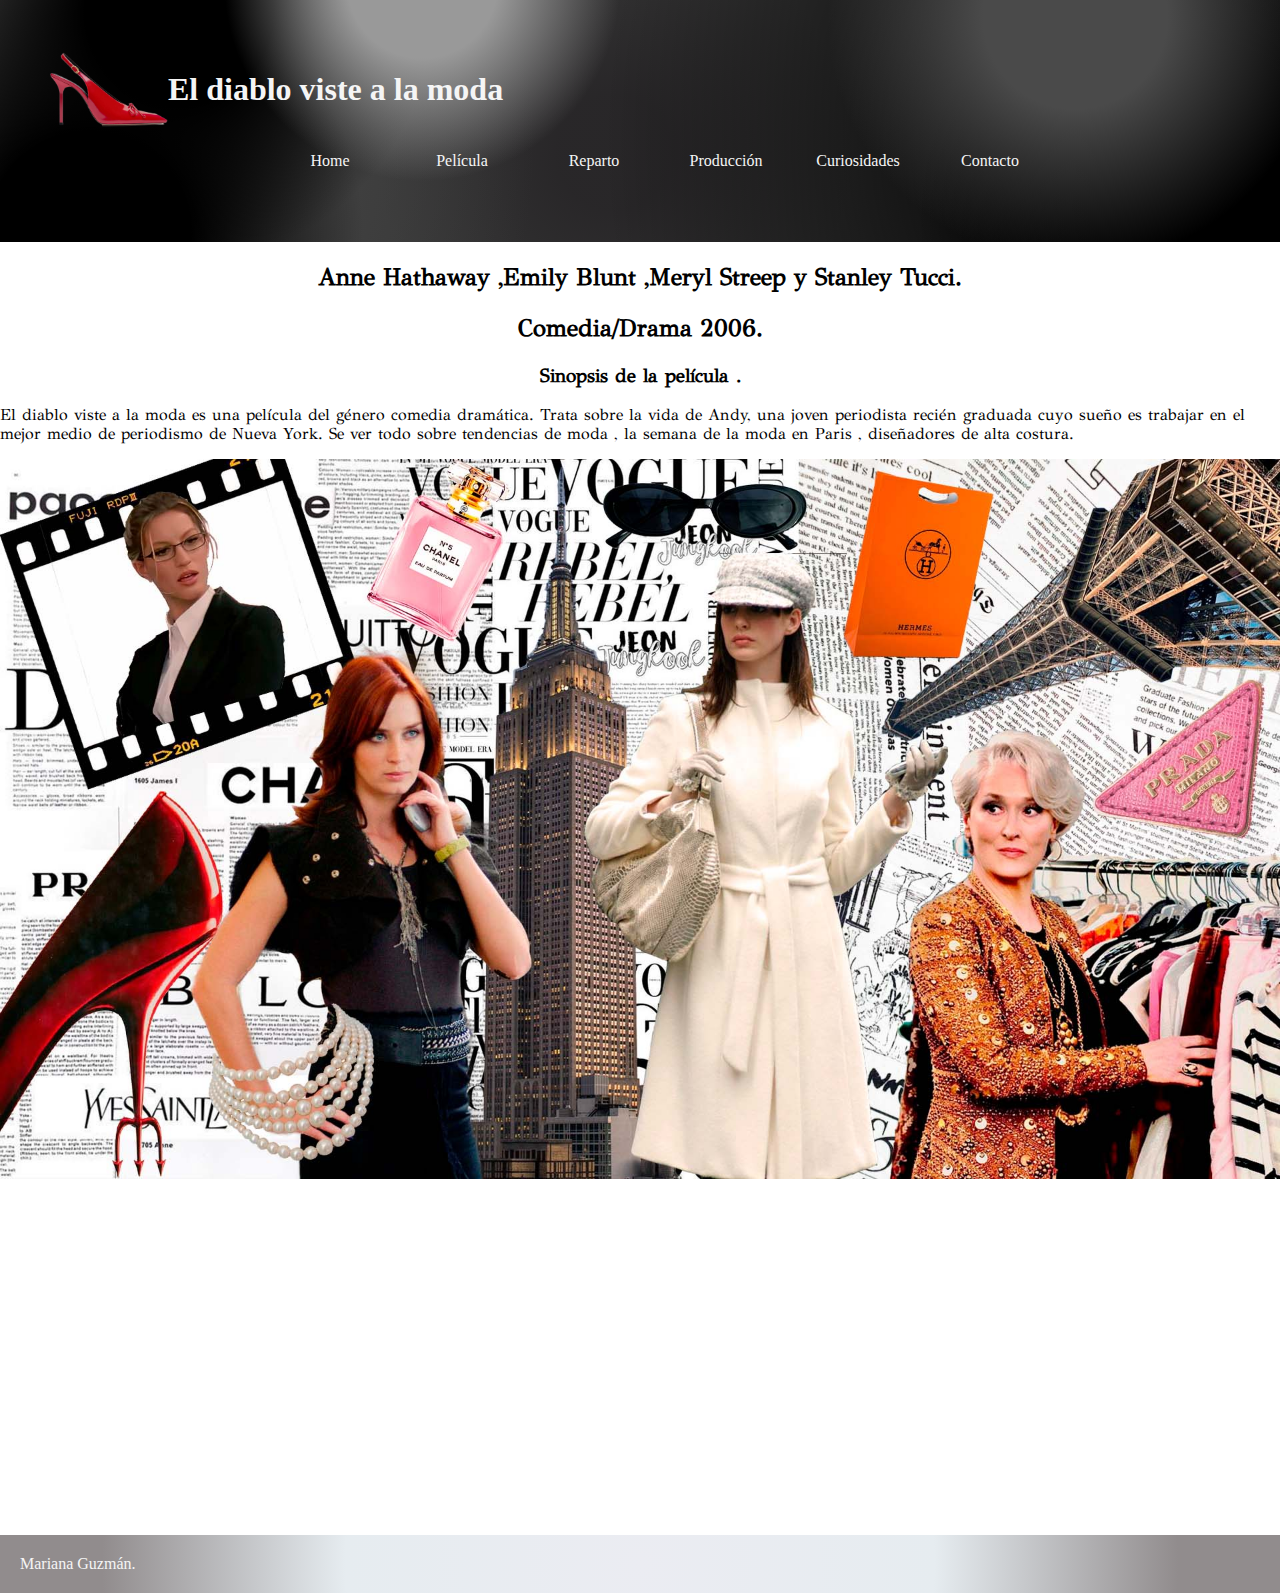
<file: marianaguzman/index.html>
<!DOCTYPE html>
<html lang="es">
<head>
    <meta charset="UTF-8">
    <meta name="viewport" content="width=device-width, initial-scale=1.0">
    <title>El diablo viste a la moda</title>
    <link rel="stylesheet" href="./css/estilo.css">
    <link rel="stylesheet" href="./css/fondo.css">
    <link rel="stylesheet" href="./css/grid.css">

   <link rel="shortcut icon" href="favicon.ico" type="image/x-icon">

    <link rel="preconnect" href="https://fonts.googleapis.com">
    <link rel="preconnect" href="https://fonts.gstatic.com" crossorigin>
    <link href="https://fonts.googleapis.com/css2?family=GFS+Didot&display=swap" rel="stylesheet">


    
</head>
<body>

<header>


<div id="diablo-home"> 
 <img id="zapato" src="./img/img-home/zapato-rojo.png" alt="zapato-rojo">
 <h1>El diablo viste a la moda</h1>
</div>  

<nav>
    <ul class="home" >
        <li> <a href="./index.html">Home</a> </li>
        <li> <a href="./pagina/pelicula.html">Película</a> </li>
        <li> <a href="./pagina/reparto.html">Reparto</a></li>
        <li><a href="./pagina/produccion.html">Producción</a></li>
        <li> <a href="./pagina/curiosidades.html">Curiosidades</a></li>
        <li> <a href="./pagina/contacto.html">Contacto</a></li>
    </ul>
</nav>
</header>






<main>


    
    <section>
       <h2> Anne Hathaway ,Emily Blunt ,Meryl Streep y Stanley Tucci. </h2>
       <h2>Comedia/Drama 2006.</h2>

       <h3>Sinopsis de la película .</h3>

       <p>
         El diablo viste a la moda es una película del género comedia dramática. Trata sobre la vida de Andy, una joven periodista recién graduada cuyo sueño es trabajar en el mejor medio de periodismo de Nueva York.
        Se ver todo sobre tendencias de moda , la semana de la moda en Paris , diseñadores de alta costura.
       </p>
       <img class="imagen-horizontal"  src="./img/img-home/paginaprincipal.jpg" alt="paginaprincipal">

</section>


<div>
<article class="columna-home">
<iframe   class="spotify"  data-testid="embed-iframe" style="border-radius:12px" src="https://open.spotify.com/embed/album/2JMIfKLVIBC2ecgFhxuT5s?utm_source=generator&theme=0" width="100%" height="352" frameBorder="0" allowfullscreen="" allow="autoplay; clipboard-write; encrypted-media; fullscreen; picture-in-picture" loading="lazy"></iframe>

<iframe class="dolce-gabbana"  width="560" height="315" src="https://www.youtube.com/embed/wZFblGM42Mw?si=g24VhdTNBVdff-mM" title="YouTube video player" frameborder="0" allow="accelerometer; autoplay; clipboard-write; encrypted-media; gyroscope; picture-in-picture; web-share" referrerpolicy="strict-origin-when-cross-origin" allowfullscreen></iframe>
</article>
</div>










</main>


<footer>
    <nav>
        Mariana Guzmán.
    </nav>
</footer>









</body>
</html>
</file>
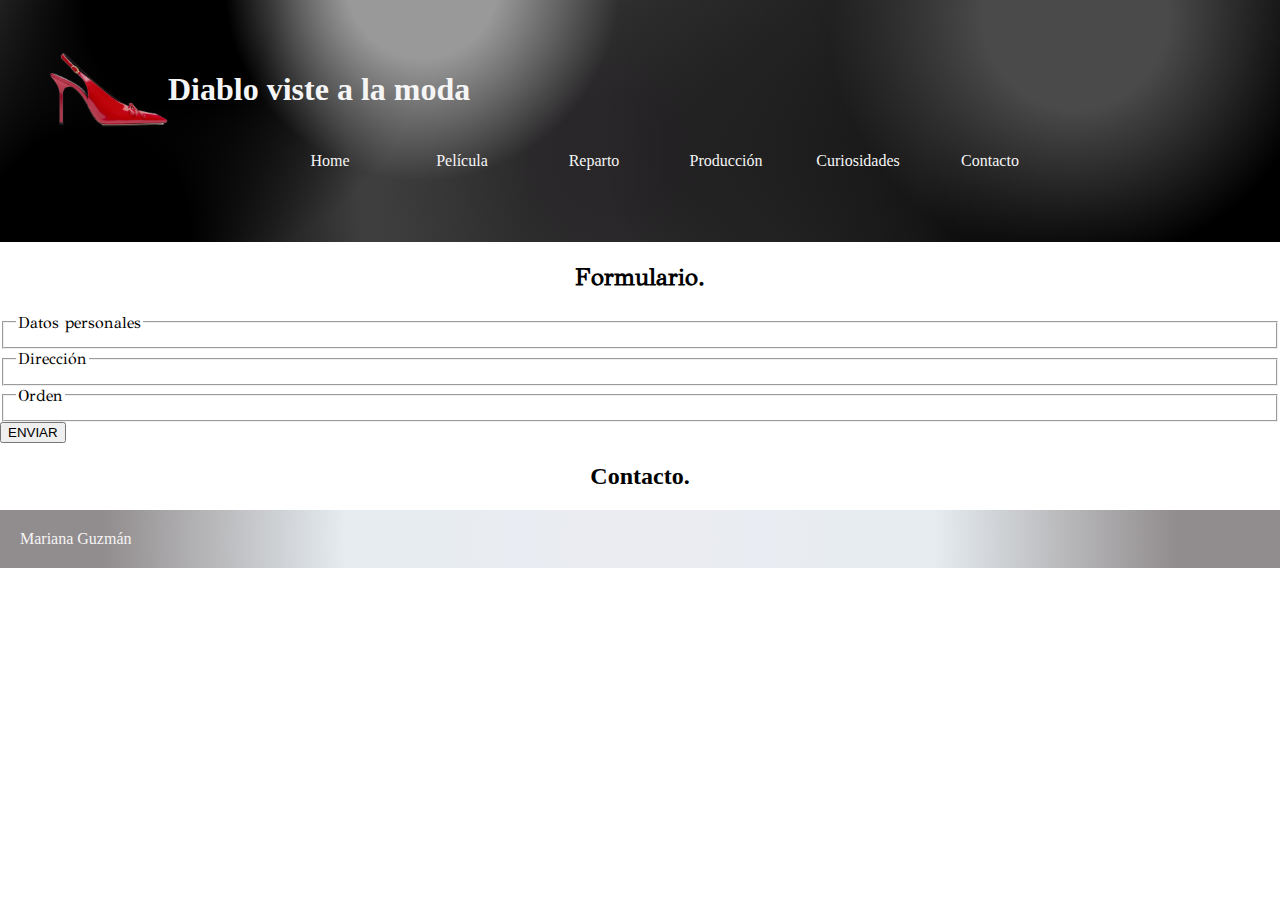
<file: marianaguzman/pagina/contacto.html>
<!DOCTYPE html>
<html lang="es">
<head>
    <meta charset="UTF-8">
    <meta name="viewport" content="width=device-width, initial-scale=1.0">
    <title>Contacto</title>
    <link rel="stylesheet" href="../css/fondo.css">
    <link rel="stylesheet" href="../css/estilo.css">

    <link rel="preconnect" href="https://fonts.googleapis.com">
    <link rel="preconnect" href="https://fonts.gstatic.com" crossorigin>
    <link href="https://fonts.googleapis.com/css2?family=GFS+Didot&display=swap" rel="stylesheet">
</head>
<body>
    
<header>
   
   <div id="diablo-home">
    <img id="zapato"    src="../img/img-home/zapato-rojo.png" alt="zapato-rojo">
    <h1> <a href="../index.html">Diablo viste a la moda</a></h1>
    </div>
    
     <nav>
        <ul class="home">
            <li><a href="../index.html">Home</a></li>
            <li><a href="../pagina/pelicula.html">Película</a></li>
            <li><a href="../pagina/reparto.html">Reparto</a></li>
            <li><a href="../pagina/produccion.html">Producción</a></li>
            <li><a href="../pagina/curiosidades.html">Curiosidades</a></li>
            <li><a href="../pagina/contacto.html">Contacto</a></li>
        </ul>
    </nav>
</header>




<main>

<h2> Formulario.</h2>

<form action="">
   <fieldset>
     <legend>Datos personales</legend>
    </fieldset>
    
    <fieldset>
        <legend>Dirección</legend>
    </fieldset>

    <fieldset>
        <legend>Orden </legend>
    </fieldset>


<input type="submit" value="ENVIAR">

</main>

</form>
<h2> Contacto.</h2>







<footer>
    <nav>
        Mariana Guzmán
    </nav>
</footer>



</body>
</html>
</file>
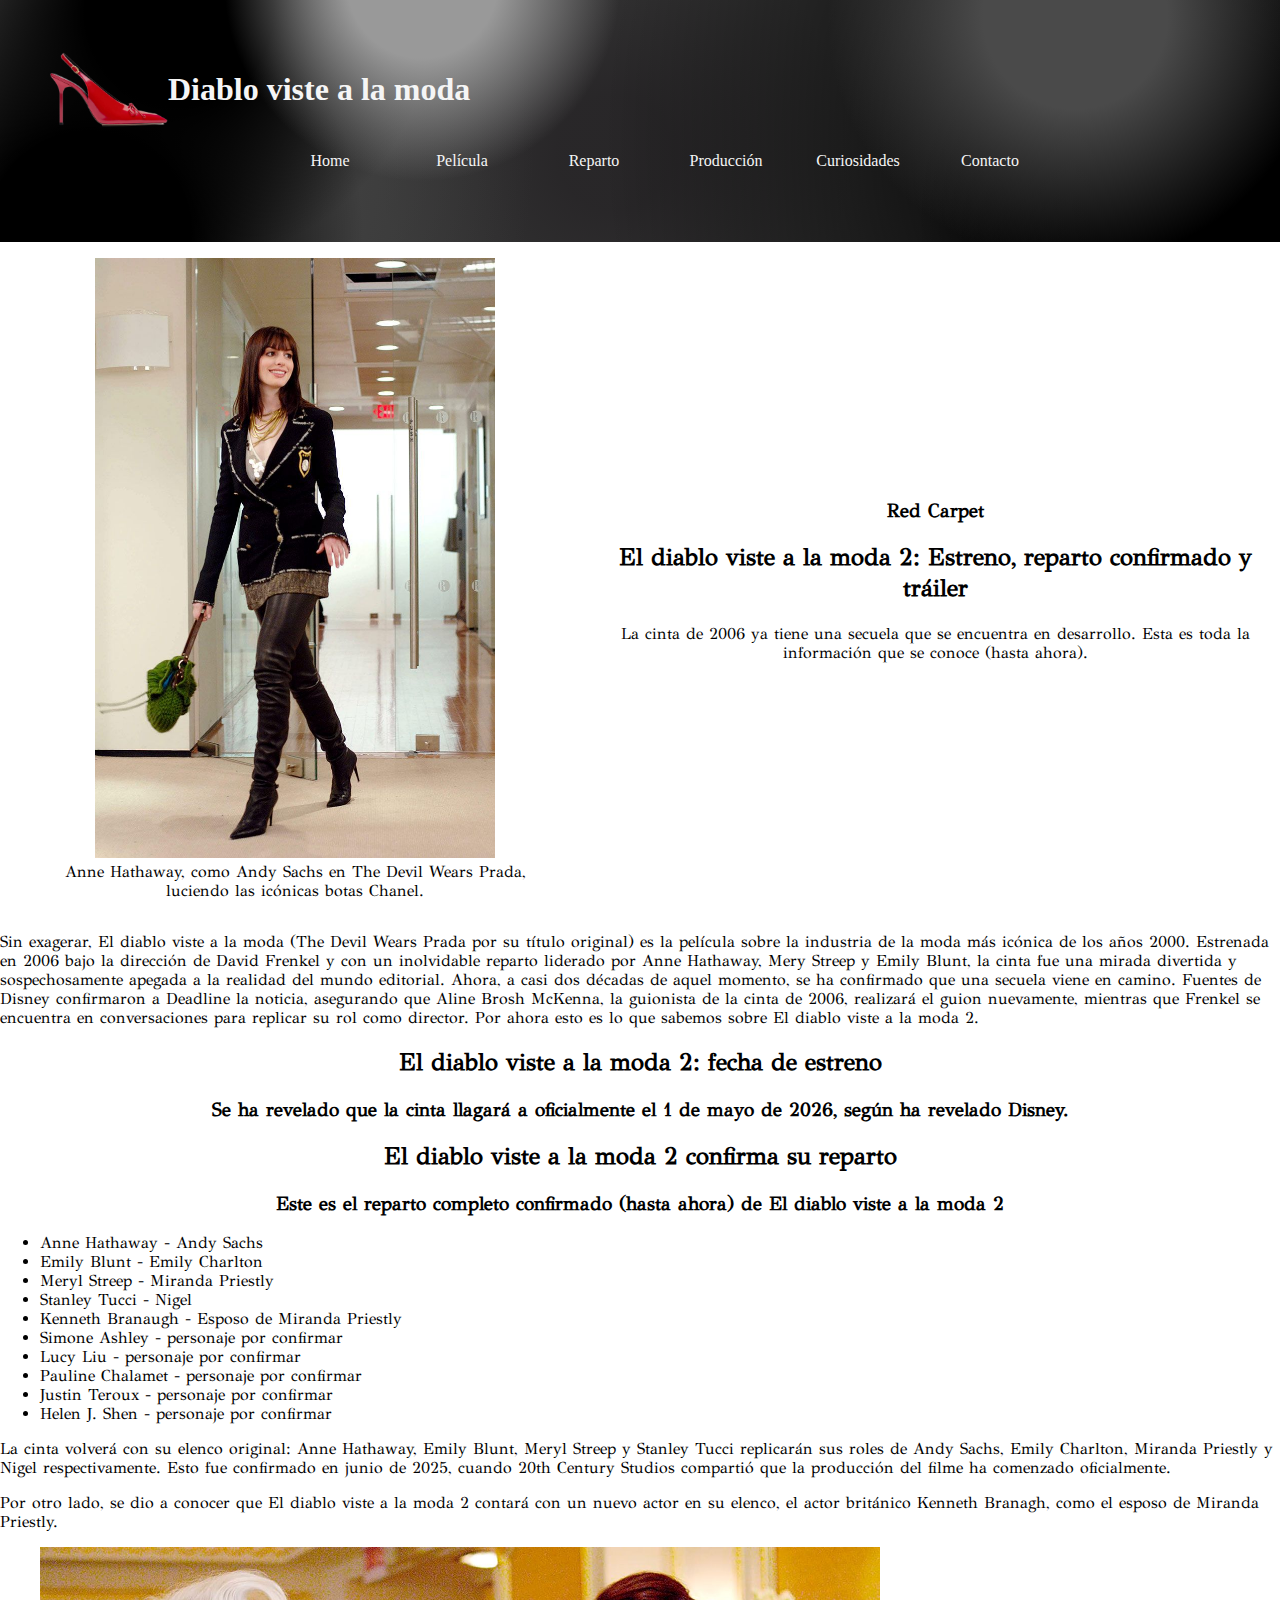
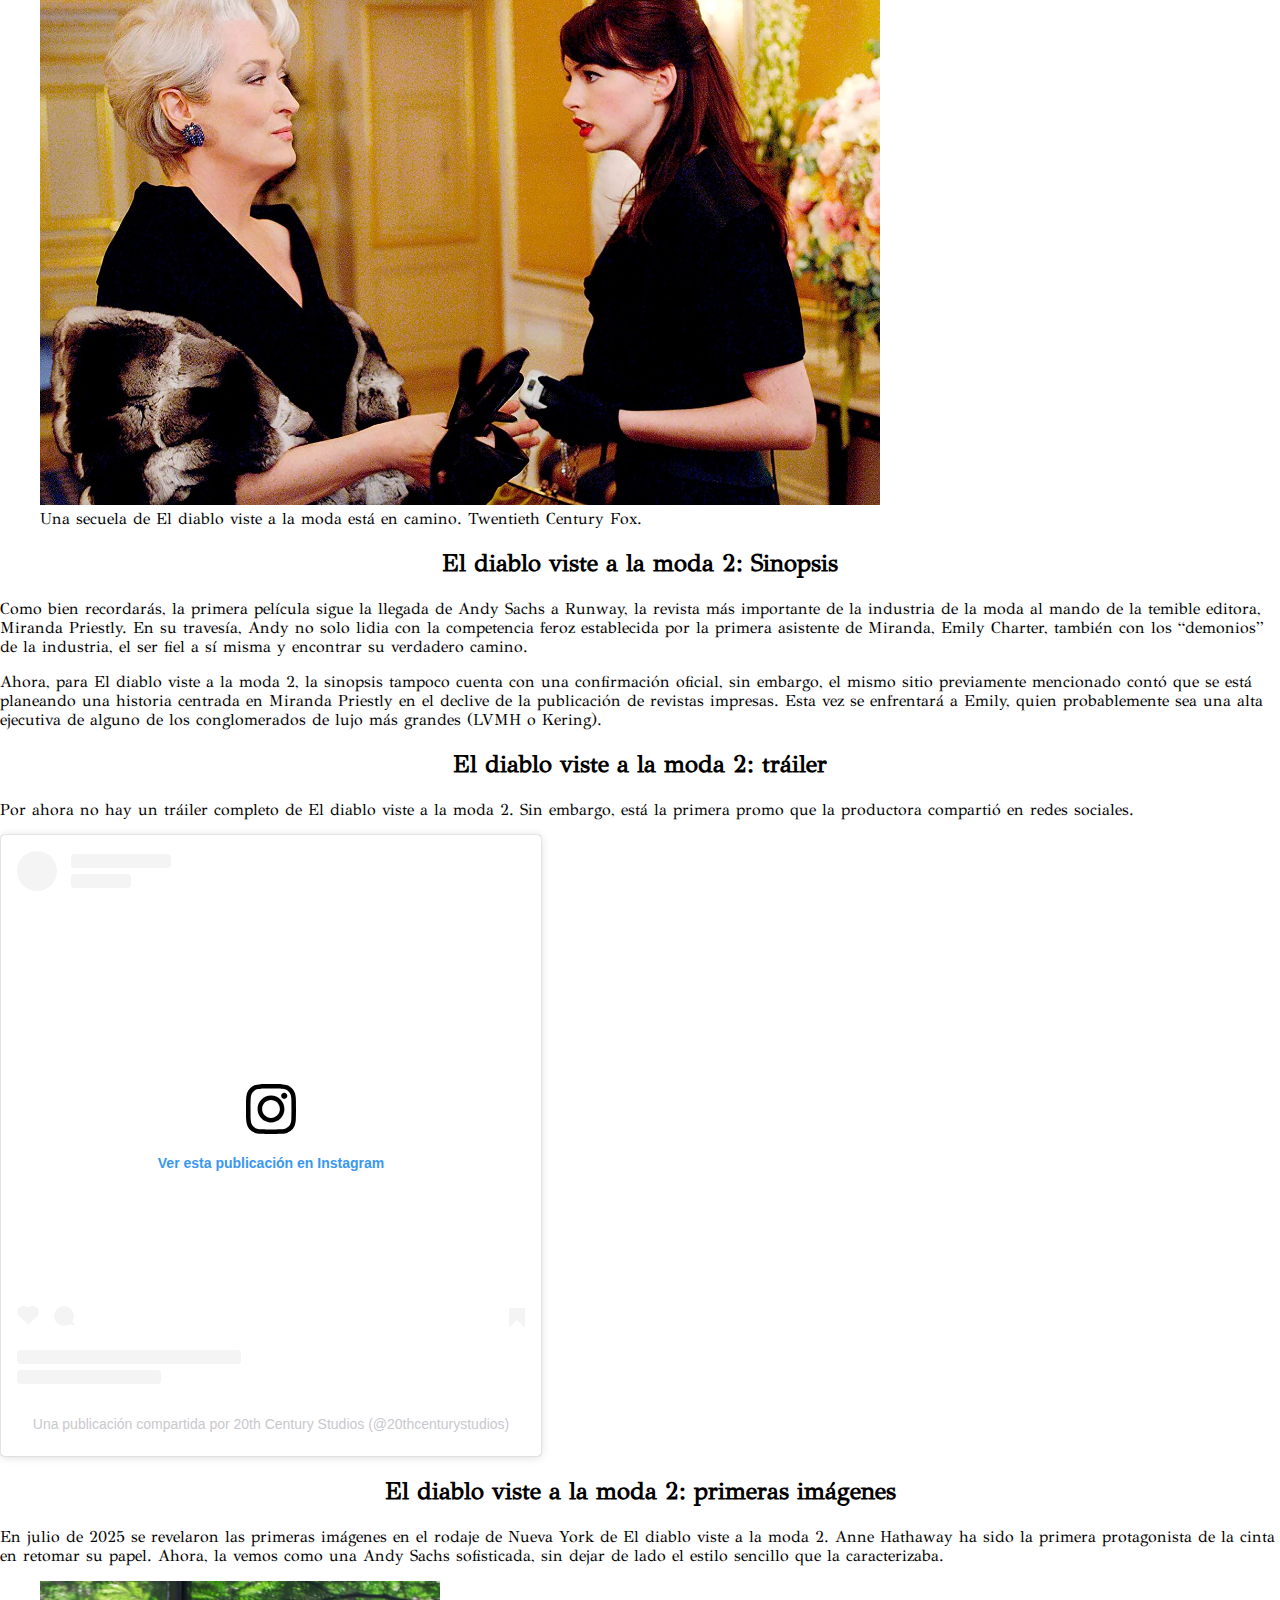
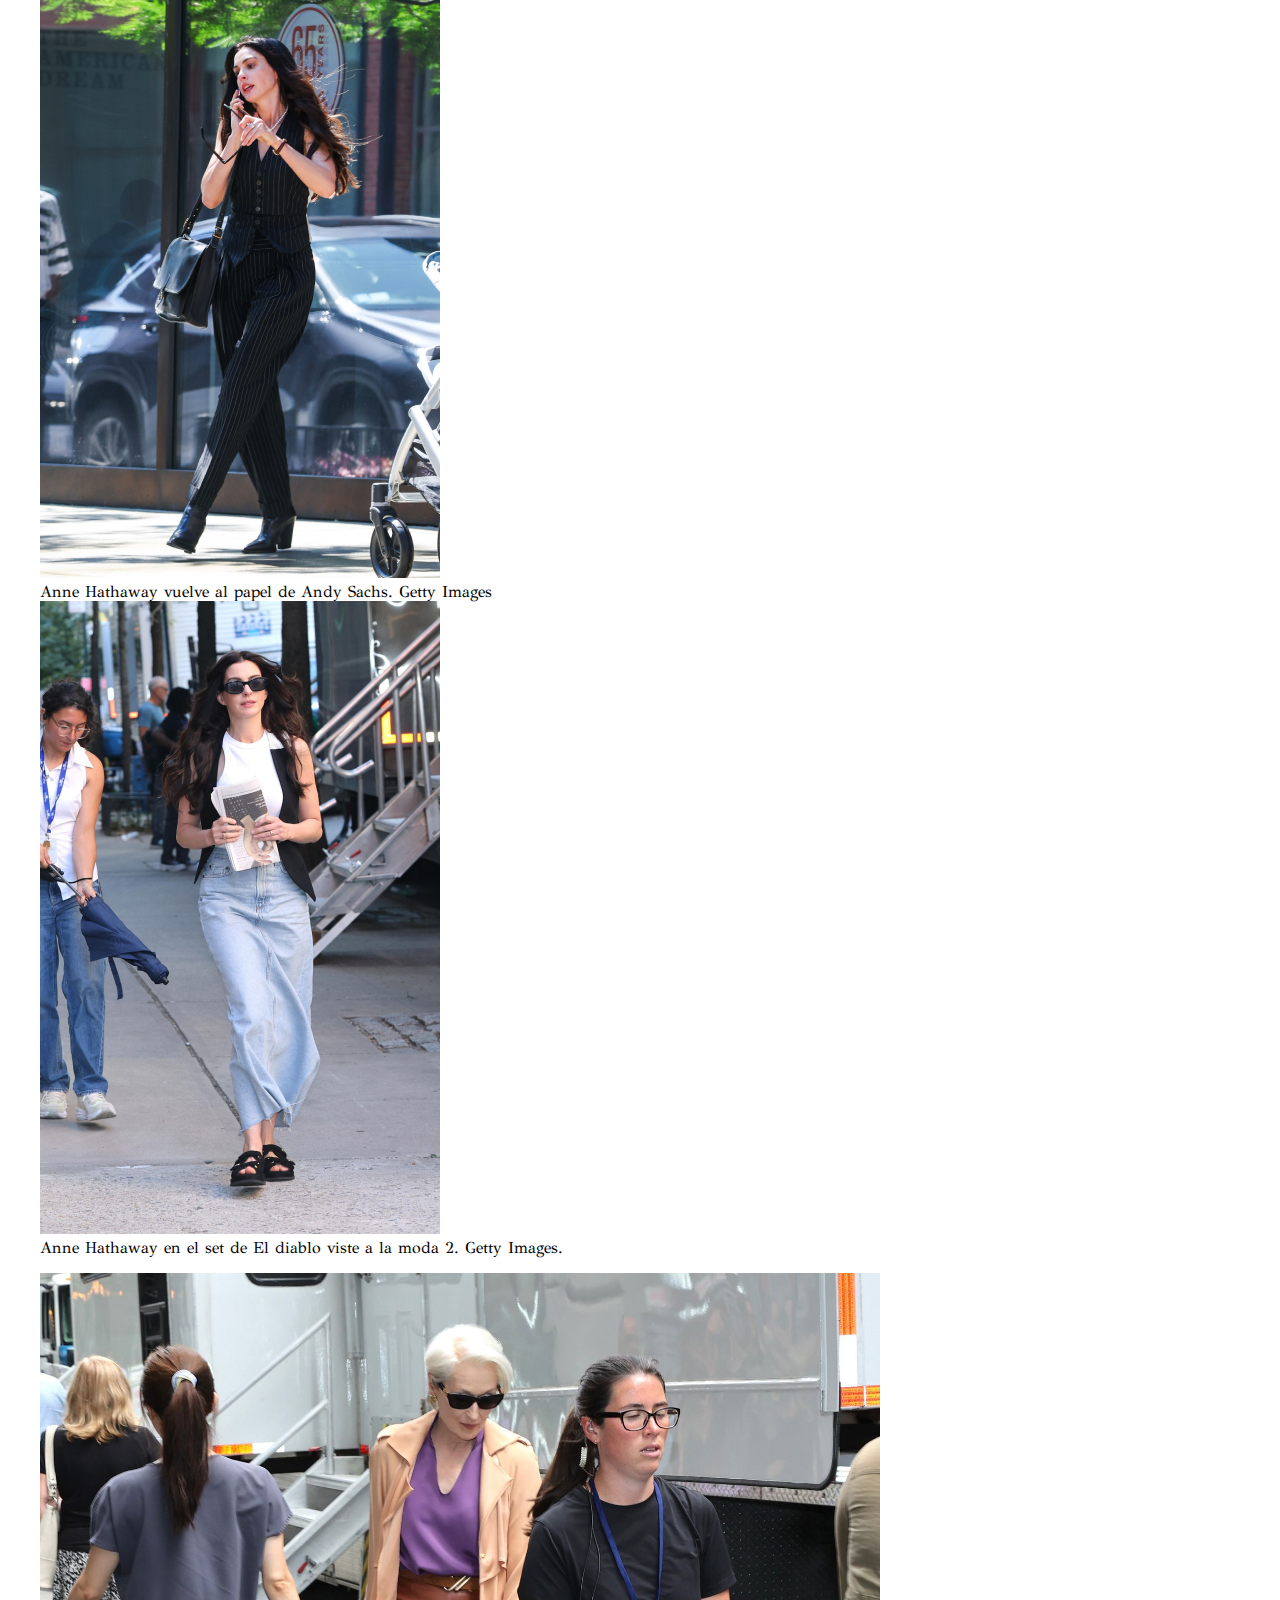
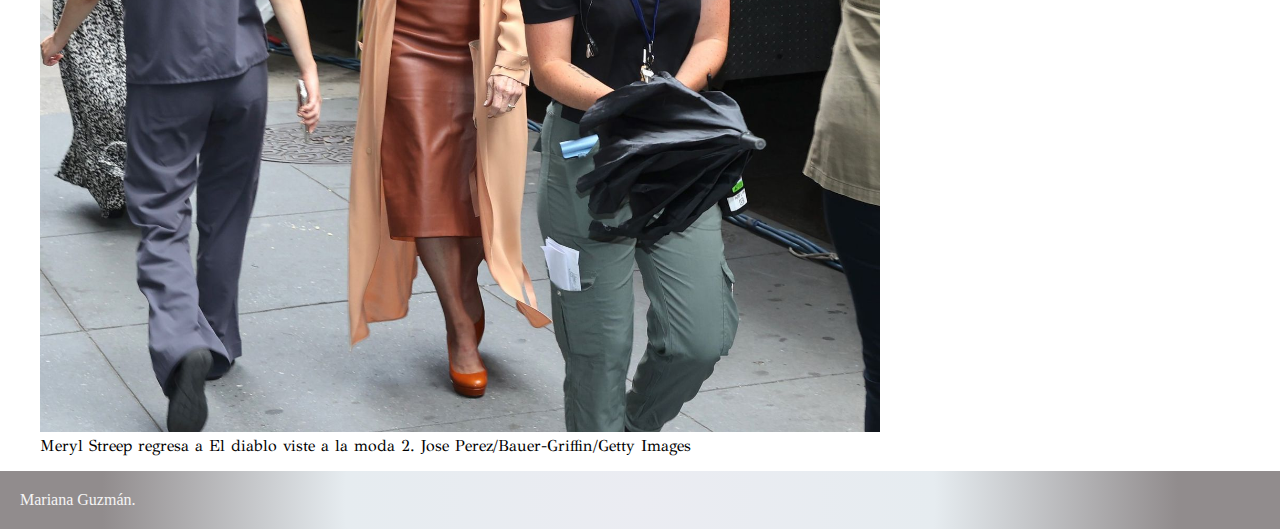
<file: marianaguzman/pagina/curiosidades.html>
<!DOCTYPE html>
<html lang="es">
<head>
    <meta charset="UTF-8">
    <meta name="viewport" content="width=device-width, initial-scale=1.0">
    <title>Curiosidades</title>
    <link rel="stylesheet" href="../css/estilo.css">
    <link rel="stylesheet" href="../css/fondo.css">

    <link rel="preconnect" href="https://fonts.googleapis.com">
    <link rel="preconnect" href="https://fonts.gstatic.com" crossorigin>
    <link href="https://fonts.googleapis.com/css2?family=GFS+Didot&display=swap" rel="stylesheet">
</head>
<body>

   <header>
   
    <div id="diablo-home">
        <img id="zapato"    src="../img/img-home/zapato-rojo.png" alt="zapato-rojo">
        <h1><a href="../index.html">Diablo viste a la moda</a></h1>
    </div>


    <nav>
        <ul class="home">
            <li><a href="../index.html">Home</a></li>
            <li><a href="../pagina/pelicula.html">Película</a></li>
            <li><a href="../pagina/reparto.html">Reparto</a></li>
            <li><a href="../pagina/produccion.html">Producción</a></li>
            <li><a href="../pagina/curiosidades.html">Curiosidades</a></li>
            <li><a href="../pagina/contacto.html">Contacto</a></li>
        </ul>
    </nav>
   </header>


<main>

  
     <section  class="primera-columna-curiosidades">
        <div>
        <figure>
        <img src="../img/img-curiosidades/andrea.jpg" alt="andrea">
        <figcaption>Anne Hathaway, como Andy Sachs en The Devil Wears Prada, luciendo las icónicas botas Chanel.</figcaption>
        </figure>
        </div>
        
        <div>
        <h3>Red Carpet</h3>
        <h2>El diablo viste a la moda 2: Estreno, reparto confirmado y tráiler</h2>
        <p>La cinta de 2006 ya tiene una secuela que se encuentra en desarrollo. Esta es toda la información que se conoce (hasta ahora).</p>
        </div>
   </section>

    <section>
         <p>
            Sin exagerar, El diablo viste a la moda (The Devil Wears Prada por su título original) es la película sobre la industria de la moda más icónica de los años 2000. Estrenada en 2006 bajo la dirección de David Frenkel y con un inolvidable reparto liderado por Anne Hathaway, Mery Streep y Emily Blunt, la cinta fue una mirada divertida y sospechosamente apegada a la realidad del mundo editorial. Ahora, a casi dos décadas de aquel momento, se ha confirmado que una secuela viene en camino.

            Fuentes de Disney confirmaron a Deadline la noticia, asegurando que Aline Brosh McKenna, la guionista de la cinta de 2006, realizará el guion nuevamente, mientras que Frenkel se encuentra en conversaciones para replicar su rol como director.

            Por ahora esto es lo que sabemos sobre El diablo viste a la moda 2.
         </p>
    </section>



     <div>
        <section>
        <h2>El diablo viste a la moda 2: fecha de estreno</h2>
        <h3>Se ha revelado que la cinta llagará a oficialmente el 1 de mayo de 2026, según ha revelado Disney.</h3>
        </section>
    </div>


    <div>
        <section>
            <h2>El diablo viste a la moda 2 confirma su reparto</h2>
            <h3>Este es el reparto completo confirmado (hasta ahora) de El diablo viste a la moda 2</h3>
             <ul>
                 <li>Anne Hathaway - Andy Sachs</li>
                 <li>Emily Blunt - Emily Charlton</li>
                 <li>Meryl Streep - Miranda Priestly</li>
                 <li>Stanley Tucci - Nigel</li>
                 <li>Kenneth Branaugh - Esposo de Miranda Priestly</li>
                 <li>Simone Ashley - personaje por confirmar</li>
                 <li>Lucy Liu - personaje por confirmar</li>
                 <li>Pauline Chalamet - personaje por confirmar</li>
                 <li>Justin Teroux - personaje por confirmar</li>
                <li>Helen J. Shen - personaje por confirmar</li>
            </ul>

            <p>
            La cinta volverá con su elenco original: Anne Hathaway, Emily Blunt, Meryl Streep y Stanley Tucci replicarán sus roles de Andy Sachs, Emily Charlton, Miranda Priestly y Nigel respectivamente. Esto fue confirmado en junio de 2025, cuando 20th Century Studios compartió que la producción del filme ha comenzado oficialmente.
            </p>
        </section>
    </div>



<div>
    <section>
        <p>Por otro lado, se dio a conocer que El diablo viste a la moda 2 contará con un nuevo actor en su elenco, el actor británico Kenneth Branagh, como el esposo de Miranda Priestly.
        </p>
        <figure>
            <img  src="../img/img-curiosidades/anaymiranda2.jpg" alt="anaymiranda2"  id="anaymiranda2">
            <figcaption>Una secuela de El diablo viste a la moda está en camino. Twentieth Century Fox.</figcaption>
        </figure>
        <h2>El diablo viste a la moda 2: Sinopsis</h2>
        <p>Como bien recordarás, la primera película sigue la llegada de Andy Sachs a Runway, la revista más importante de la industria de la moda al mando de la temible editora, Miranda Priestly. En su travesía, Andy no solo lidia con la competencia feroz establecida por la primera asistente de Miranda, Emily Charter, también con los “demonios” de la industria, el ser fiel a sí misma y encontrar su verdadero camino.</p>
        <p>
            Ahora, para El diablo viste a la moda 2, la sinopsis tampoco cuenta con una confirmación oficial, sin embargo, el mismo sitio previamente mencionado contó que se está planeando una historia centrada en Miranda Priestly en el declive de la publicación de revistas impresas. Esta vez se enfrentará a Emily, quien probablemente sea una alta ejecutiva de alguno de los conglomerados de lujo más grandes (LVMH o Kering).


        </p>
    </section>
</div>

    

<div>
    <section>
        <h2>El diablo viste a la moda 2: tráiler</h2>
        <p>Por ahora no hay un tráiler completo de El diablo viste a la moda 2. Sin embargo, está la primera promo que la productora compartió en redes sociales.</p>

        <blockquote class="instagram-media" data-instgrm-captioned data-instgrm-permalink="https://www.instagram.com/reel/DLh-bBep6w2/?utm_source=ig_embed&amp;utm_campaign=loading" data-instgrm-version="14" style=" background:#FFF; border:0; border-radius:3px; box-shadow:0 0 1px 0 rgba(0,0,0,0.5),0 1px 10px 0 rgba(0,0,0,0.15); margin: 1px; max-width:540px; min-width:326px; padding:0; width:99.375%; width:-webkit-calc(100% - 2px); width:calc(100% - 2px);"><div style="padding:16px;"> <a href="https://www.instagram.com/reel/DLh-bBep6w2/?utm_source=ig_embed&amp;utm_campaign=loading" style=" background:#FFFFFF; line-height:0; padding:0 0; text-align:center; text-decoration:none; width:100%;" target="_blank"> <div style=" display: flex; flex-direction: row; align-items: center;"> <div style="background-color: #F4F4F4; border-radius: 50%; flex-grow: 0; height: 40px; margin-right: 14px; width: 40px;"></div> <div style="display: flex; flex-direction: column; flex-grow: 1; justify-content: center;"> <div style=" background-color: #F4F4F4; border-radius: 4px; flex-grow: 0; height: 14px; margin-bottom: 6px; width: 100px;"></div> <div style=" background-color: #F4F4F4; border-radius: 4px; flex-grow: 0; height: 14px; width: 60px;"></div></div></div><div style="padding: 19% 0;"></div> <div style="display:block; height:50px; margin:0 auto 12px; width:50px;"><svg width="50px" height="50px" viewBox="0 0 60 60" version="1.1" xmlns="https://www.w3.org/2000/svg" xmlns:xlink="https://www.w3.org/1999/xlink"><g stroke="none" stroke-width="1" fill="none" fill-rule="evenodd"><g transform="translate(-511.000000, -20.000000)" fill="#000000"><g><path d="M556.869,30.41 C554.814,30.41 553.148,32.076 553.148,34.131 C553.148,36.186 554.814,37.852 556.869,37.852 C558.924,37.852 560.59,36.186 560.59,34.131 C560.59,32.076 558.924,30.41 556.869,30.41 M541,60.657 C535.114,60.657 530.342,55.887 530.342,50 C530.342,44.114 535.114,39.342 541,39.342 C546.887,39.342 551.658,44.114 551.658,50 C551.658,55.887 546.887,60.657 541,60.657 M541,33.886 C532.1,33.886 524.886,41.1 524.886,50 C524.886,58.899 532.1,66.113 541,66.113 C549.9,66.113 557.115,58.899 557.115,50 C557.115,41.1 549.9,33.886 541,33.886 M565.378,62.101 C565.244,65.022 564.756,66.606 564.346,67.663 C563.803,69.06 563.154,70.057 562.106,71.106 C561.058,72.155 560.06,72.803 558.662,73.347 C557.607,73.757 556.021,74.244 553.102,74.378 C549.944,74.521 548.997,74.552 541,74.552 C533.003,74.552 532.056,74.521 528.898,74.378 C525.979,74.244 524.393,73.757 523.338,73.347 C521.94,72.803 520.942,72.155 519.894,71.106 C518.846,70.057 518.197,69.06 517.654,67.663 C517.244,66.606 516.755,65.022 516.623,62.101 C516.479,58.943 516.448,57.996 516.448,50 C516.448,42.003 516.479,41.056 516.623,37.899 C516.755,34.978 517.244,33.391 517.654,32.338 C518.197,30.938 518.846,29.942 519.894,28.894 C520.942,27.846 521.94,27.196 523.338,26.654 C524.393,26.244 525.979,25.756 528.898,25.623 C532.057,25.479 533.004,25.448 541,25.448 C548.997,25.448 549.943,25.479 553.102,25.623 C556.021,25.756 557.607,26.244 558.662,26.654 C560.06,27.196 561.058,27.846 562.106,28.894 C563.154,29.942 563.803,30.938 564.346,32.338 C564.756,33.391 565.244,34.978 565.378,37.899 C565.522,41.056 565.552,42.003 565.552,50 C565.552,57.996 565.522,58.943 565.378,62.101 M570.82,37.631 C570.674,34.438 570.167,32.258 569.425,30.349 C568.659,28.377 567.633,26.702 565.965,25.035 C564.297,23.368 562.623,22.342 560.652,21.575 C558.743,20.834 556.562,20.326 553.369,20.18 C550.169,20.033 549.148,20 541,20 C532.853,20 531.831,20.033 528.631,20.18 C525.438,20.326 523.257,20.834 521.349,21.575 C519.376,22.342 517.703,23.368 516.035,25.035 C514.368,26.702 513.342,28.377 512.574,30.349 C511.834,32.258 511.326,34.438 511.181,37.631 C511.035,40.831 511,41.851 511,50 C511,58.147 511.035,59.17 511.181,62.369 C511.326,65.562 511.834,67.743 512.574,69.651 C513.342,71.625 514.368,73.296 516.035,74.965 C517.703,76.634 519.376,77.658 521.349,78.425 C523.257,79.167 525.438,79.673 528.631,79.82 C531.831,79.965 532.853,80.001 541,80.001 C549.148,80.001 550.169,79.965 553.369,79.82 C556.562,79.673 558.743,79.167 560.652,78.425 C562.623,77.658 564.297,76.634 565.965,74.965 C567.633,73.296 568.659,71.625 569.425,69.651 C570.167,67.743 570.674,65.562 570.82,62.369 C570.966,59.17 571,58.147 571,50 C571,41.851 570.966,40.831 570.82,37.631"></path></g></g></g></svg></div><div style="padding-top: 8px;"> <div style=" color:#3897f0; font-family:Arial,sans-serif; font-size:14px; font-style:normal; font-weight:550; line-height:18px;">Ver esta publicación en Instagram</div></div><div style="padding: 12.5% 0;"></div> <div style="display: flex; flex-direction: row; margin-bottom: 14px; align-items: center;"><div> <div style="background-color: #F4F4F4; border-radius: 50%; height: 12.5px; width: 12.5px; transform: translateX(0px) translateY(7px);"></div> <div style="background-color: #F4F4F4; height: 12.5px; transform: rotate(-45deg) translateX(3px) translateY(1px); width: 12.5px; flex-grow: 0; margin-right: 14px; margin-left: 2px;"></div> <div style="background-color: #F4F4F4; border-radius: 50%; height: 12.5px; width: 12.5px; transform: translateX(9px) translateY(-18px);"></div></div><div style="margin-left: 8px;"> <div style=" background-color: #F4F4F4; border-radius: 50%; flex-grow: 0; height: 20px; width: 20px;"></div> <div style=" width: 0; height: 0; border-top: 2px solid transparent; border-left: 6px solid #f4f4f4; border-bottom: 2px solid transparent; transform: translateX(16px) translateY(-4px) rotate(30deg)"></div></div><div style="margin-left: auto;"> <div style=" width: 0px; border-top: 8px solid #F4F4F4; border-right: 8px solid transparent; transform: translateY(16px);"></div> <div style=" background-color: #F4F4F4; flex-grow: 0; height: 12px; width: 16px; transform: translateY(-4px);"></div> <div style=" width: 0; height: 0; border-top: 8px solid #F4F4F4; border-left: 8px solid transparent; transform: translateY(-4px) translateX(8px);"></div></div></div> <div style="display: flex; flex-direction: column; flex-grow: 1; justify-content: center; margin-bottom: 24px;"> <div style=" background-color: #F4F4F4; border-radius: 4px; flex-grow: 0; height: 14px; margin-bottom: 6px; width: 224px;"></div> <div style=" background-color: #F4F4F4; border-radius: 4px; flex-grow: 0; height: 14px; width: 144px;"></div></div></a><p style=" color:#c9c8cd; font-family:Arial,sans-serif; font-size:14px; line-height:17px; margin-bottom:0; margin-top:8px; overflow:hidden; padding:8px 0 7px; text-align:center; text-overflow:ellipsis; white-space:nowrap;"><a href="https://www.instagram.com/reel/DLh-bBep6w2/?utm_source=ig_embed&amp;utm_campaign=loading" style=" color:#c9c8cd; font-family:Arial,sans-serif; font-size:14px; font-style:normal; font-weight:normal; line-height:17px; text-decoration:none;" target="_blank">Una publicación compartida por 20th Century Studios (@20thcenturystudios)</a></p></div></blockquote>
<script async src="//www.instagram.com/embed.js"></script>

    </section>
</div>



<section>
        <h2>El diablo viste a la moda 2: primeras imágenes</h2>
        <p>En julio de 2025 se revelaron las primeras imágenes en el rodaje de Nueva York de El diablo viste a la moda 2. Anne Hathaway ha sido la primera protagonista de la cinta en retomar su papel. Ahora, la vemos como una Andy Sachs sofisticada, sin dejar de lado el estilo sencillo que la caracterizaba.</p>

       <div class="columna-segunda-curiosidades">
        <figure>
            <img src="../img/img-curiosidades/ana.jpg" alt="ana">
            <figcaption>Anne Hathaway vuelve al papel de Andy Sachs. Getty Images</figcaption>
            <img src="../img/img-curiosidades/anna-h.jpg" alt="anna-h">
            <figcaption>Anne Hathaway en el set de El diablo viste a la moda 2. Getty Images.</figcaption>
        </figure>
        </div>

        <figure>
            <img    src="../img/img-curiosidades/ miranda-p.jpg" alt="miranda-p" id="miranda-p"  >
            <figcaption>Meryl Streep regresa a El diablo viste a la moda 2. Jose Perez/Bauer-Griffin/Getty Images</figcaption>
        </figure>


 <script async src="//player-backend.cnevids.com/script/video/64ed46de97301c755978e2d7.js?iu=/3379/vogue.dart/share"></script>
        
</section>




</main>



    



















   <footer>
    <nav>
        Mariana Guzmán.
    </nav>
   </footer>
</body>
</html>
</file>
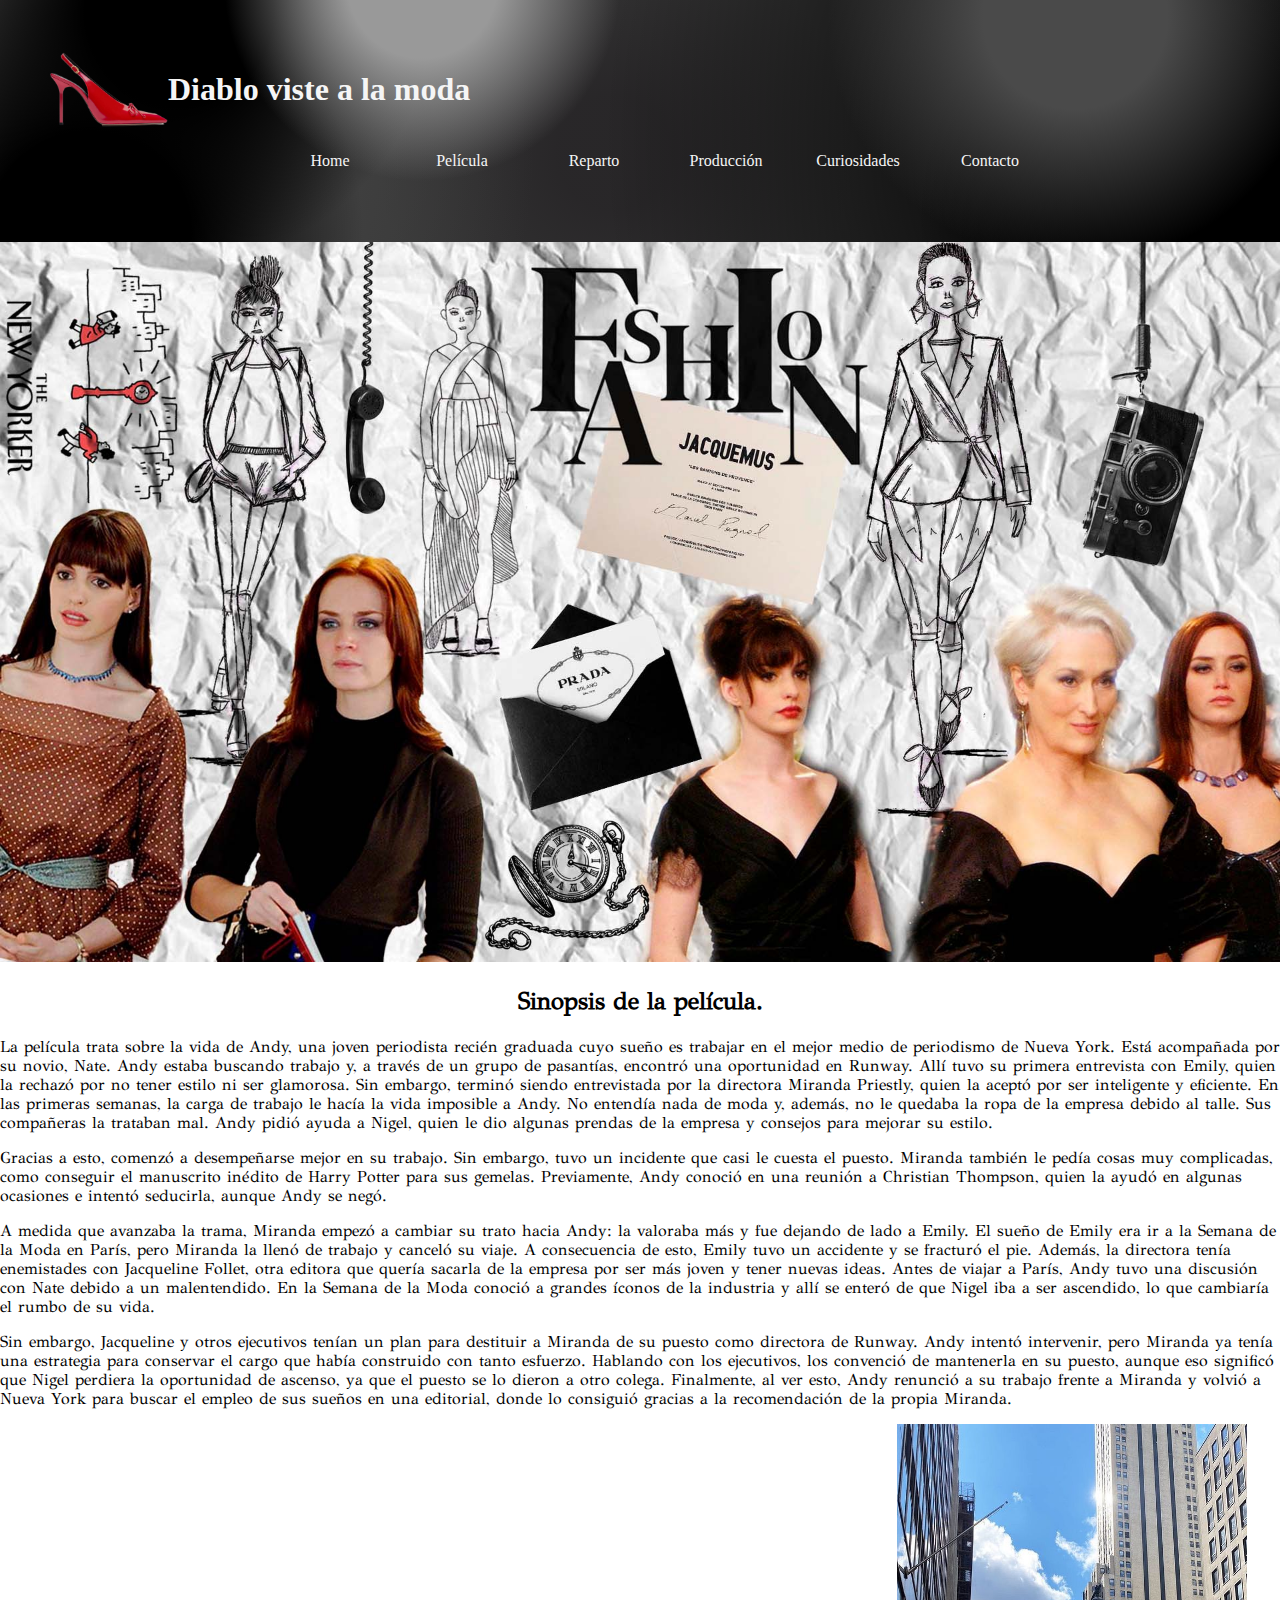
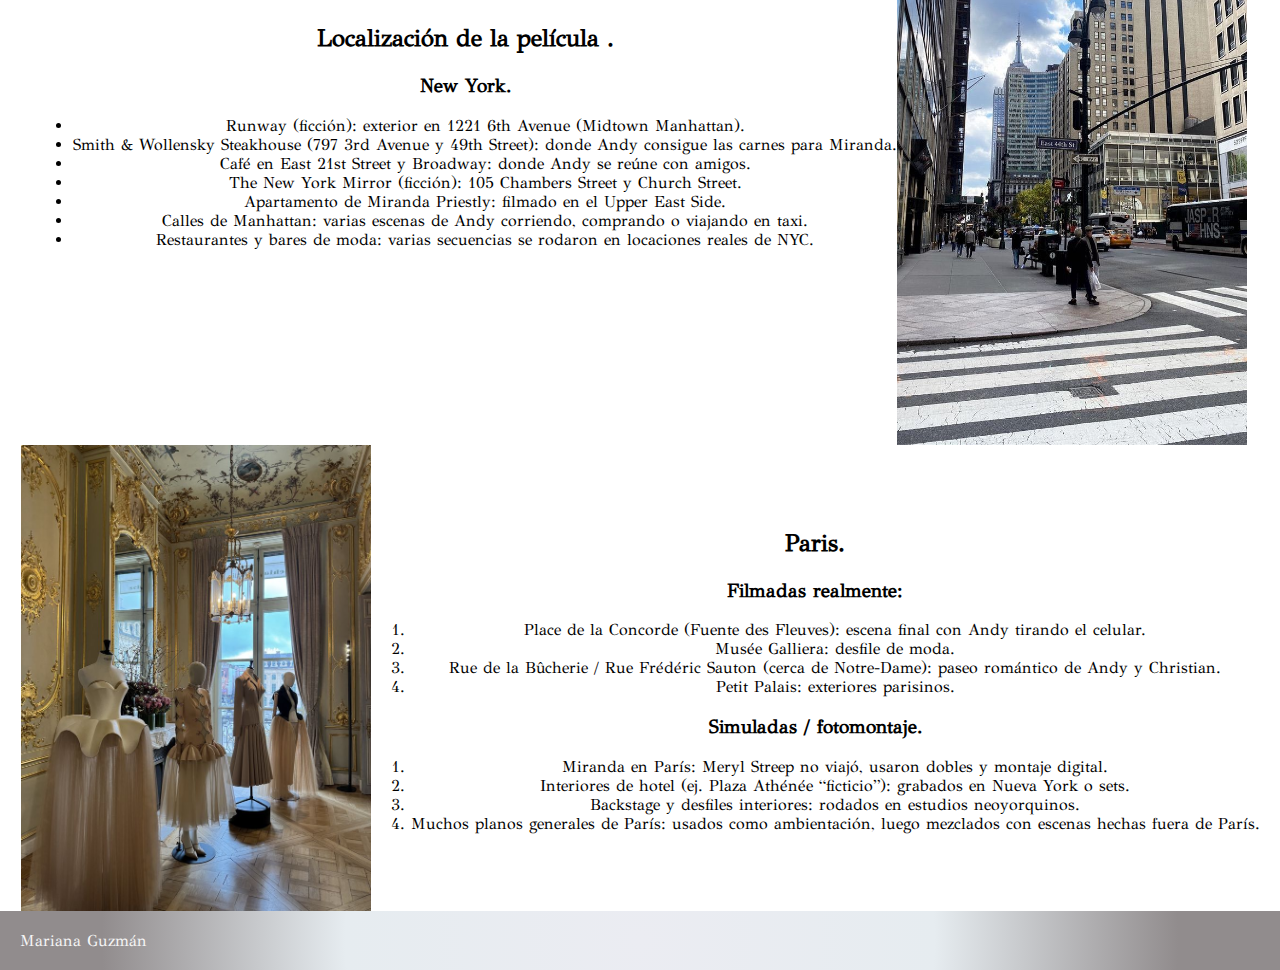
<file: marianaguzman/pagina/pelicula.html>
<!DOCTYPE html>
<html lang="es">
<head>
    <meta charset="UTF-8">
    <meta name="viewport" content="width=device-width, initial-scale=1.0">
    <title>Película</title>
    <link rel="stylesheet" href="../css/fondo.css">
    <link rel="stylesheet" href="../css/estilo.css">

    <link rel="preconnect" href="https://fonts.googleapis.com">
    <link rel="preconnect" href="https://fonts.gstatic.com" crossorigin>
    <link href="https://fonts.googleapis.com/css2?family=GFS+Didot&display=swap" rel="stylesheet">

</head>
<body>
  
    <header>
      
      <div id="diablo-home">
      
        <img  id="zapato"    src="../img/img-home/zapato-rojo.png" alt="zapato-rojo">
        <h1> <a href="../index.html">Diablo viste a la moda</a></h1>
      </div>


      <nav>
        <ul class="home">
            <li><a href="../index.html">Home</a></li>
            <li><a href="../pagina/pelicula.html">Película</a></li>
            <li><a href="../pagina/reparto.html">Reparto</a></li>
            <li><a href="../pagina/produccion.html">Producción</a></li>
            <li><a href="../pagina/curiosidades.html">Curiosidades</a></li>
            <li><a href="../pagina/contacto.html">Contacto</a></li>
        </ul>
      </nav>
      </header>


      <main>
        <section>
            <img class="imagen-horizontal"src="../img/img-pelicula/pagina-dos.jpg" alt="pagina-dos">
            <h2>Sinopsis de la película.</h2>
            <p>La película trata sobre la vida de Andy, una joven periodista recién graduada cuyo sueño es trabajar en el mejor medio de periodismo de Nueva York. Está acompañada por su novio, Nate.
            Andy estaba buscando trabajo y, a través de un grupo de pasantías, encontró una oportunidad en Runway. Allí tuvo su primera entrevista con Emily, quien la rechazó por no tener estilo ni ser glamorosa. Sin embargo, terminó siendo entrevistada por la directora Miranda Priestly, quien la aceptó por ser inteligente y eficiente.
            En las primeras semanas, la carga de trabajo le hacía la vida imposible a Andy. No entendía nada de moda y, además, no le quedaba la ropa de la empresa debido al talle. Sus compañeras la trataban mal. Andy pidió ayuda a Nigel, quien le dio algunas prendas de la empresa y consejos para mejorar su estilo.</p>

            <p>Gracias a esto, comenzó a desempeñarse mejor en su trabajo. Sin embargo, tuvo un incidente que casi le cuesta el puesto. Miranda también le pedía cosas muy complicadas, como conseguir el manuscrito inédito de Harry Potter para sus gemelas. Previamente, Andy conoció en una reunión a Christian Thompson, quien la ayudó en algunas ocasiones e intentó seducirla, aunque Andy se negó.</p>
            <p>A medida que avanzaba la trama, Miranda empezó a cambiar su trato hacia Andy: la valoraba más y fue dejando de lado a Emily. El sueño de Emily era ir a la Semana de la Moda en París, pero Miranda la llenó de trabajo y canceló su viaje. A consecuencia de esto, Emily tuvo un accidente y se fracturó el pie.
            Además, la directora tenía enemistades con Jacqueline Follet, otra editora que quería sacarla de la empresa por ser más joven y tener nuevas ideas. Antes de viajar a París, Andy tuvo una discusión con Nate debido a un malentendido. En la Semana de la Moda conoció a grandes íconos de la industria y allí se enteró de que Nigel iba a ser ascendido, lo que cambiaría el rumbo de su vida.</p>
    

           <p> Sin embargo, Jacqueline y otros ejecutivos tenían un plan para destituir a Miranda de su puesto como directora de Runway. Andy intentó intervenir, pero Miranda ya tenía una estrategia para conservar el cargo que había construido con tanto esfuerzo. Hablando con los ejecutivos, los convenció de mantenerla en su puesto, aunque eso significó que Nigel perdiera la oportunidad de ascenso, ya que el puesto se lo dieron a otro colega.
            Finalmente, al ver esto, Andy renunció a su trabajo frente a Miranda y volvió a Nueva York para buscar el empleo de sus sueños en una editorial, donde lo consiguió gracias a la recomendación de la propia Miranda.</p>
        </section>
    


      <section class="primeracolumna">
      <div>
      <h2>Localización de la película .</h2>
      <h3>New York.</h3>
      
     
       <ul>
           <li> Runway (ficción): exterior en 1221 6th Avenue (Midtown Manhattan).</li>
           <li>Smith & Wollensky Steakhouse (797 3rd Avenue y 49th Street): donde Andy consigue las carnes para Miranda.</li>
           <li> Café en East 21st Street y Broadway: donde Andy se reúne con amigos.</li>
           <li>The New York Mirror (ficción): 105 Chambers Street y Church Street.</li>
           <li>Apartamento de Miranda Priestly: filmado en el Upper East Side.</li>
           <li>Calles de Manhattan: varias escenas de Andy corriendo, comprando o viajando en taxi.</li>
           <li>Restaurantes y bares de moda: varias secuencias se rodaron en locaciones reales de NYC.</li>
          </ul>
      </div>
       <img src="../img/img-pelicula/new-york.jpg" alt="new-york">
    

      </section>


      <section class="columna-segunda-pelicula">
      <img src="../img/img-pelicula/paris.jpg" alt="paris">
      
      <div>
      <h2> Paris.</h2>
      <h3>Filmadas realmente:</h3>
       
     
        <ol>
            <li>   Place de la Concorde (Fuente des Fleuves): escena final con Andy tirando el celular.</li>
            <li>Musée Galliera: desfile de moda.</li>
            <li> Rue de la Bûcherie / Rue Frédéric Sauton (cerca de Notre-Dame): paseo romántico de Andy y Christian.</li>
            <li>Petit Palais: exteriores parisinos.</li>
        </ol>
        <h3>  Simuladas / fotomontaje.</h3>
        <ol>
             <li> Miranda en París: Meryl Streep no viajó, usaron dobles y montaje digital.</li>
            <li>Interiores de hotel (ej. Plaza Athénée “ficticio”): grabados en Nueva York o sets.</li>
            <li>Backstage y desfiles interiores: rodados en estudios neoyorquinos.</li>
            <li>Muchos planos generales de París: usados como ambientación, luego mezclados con escenas hechas fuera de París.</li>
         </ol>
        </div>

        </section>


<footer>
  <nav>
    Mariana Guzmán
  </nav>
</footer>





    






  </main>

</body>
</html>
</file>
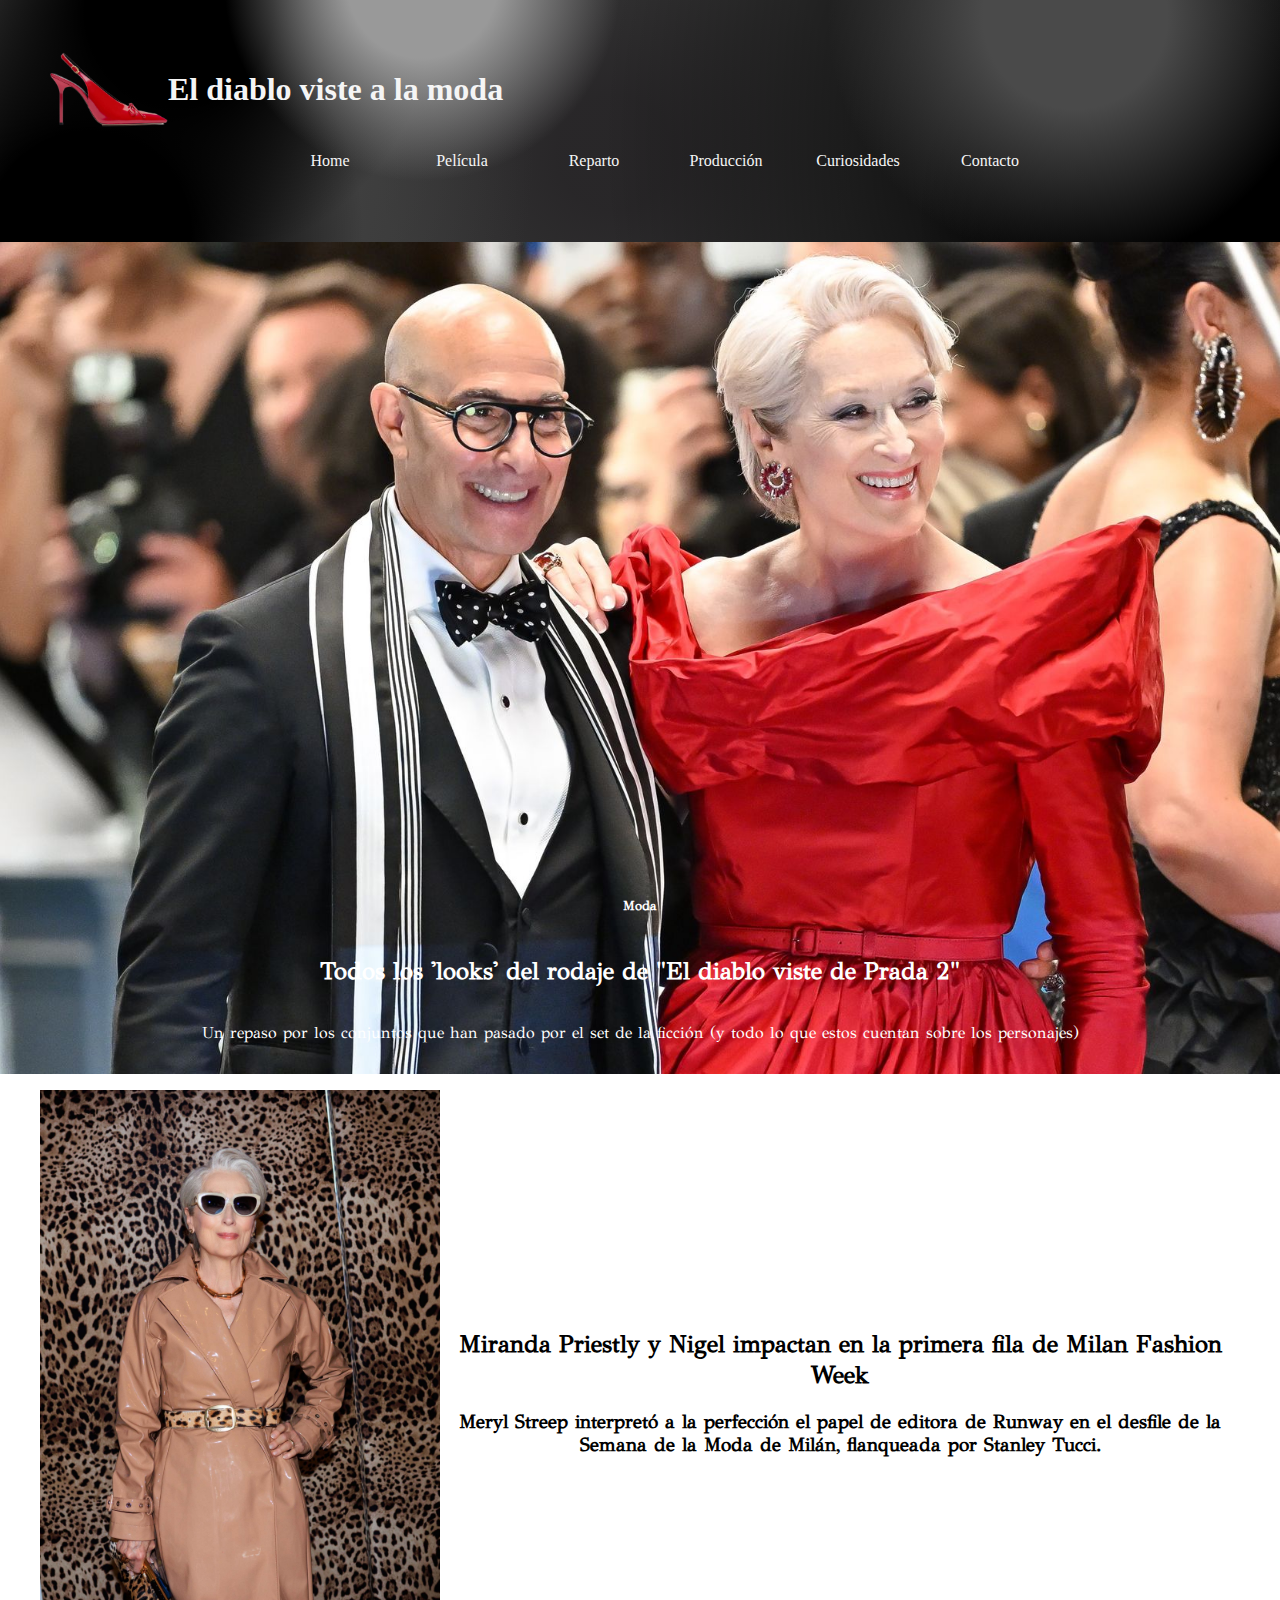
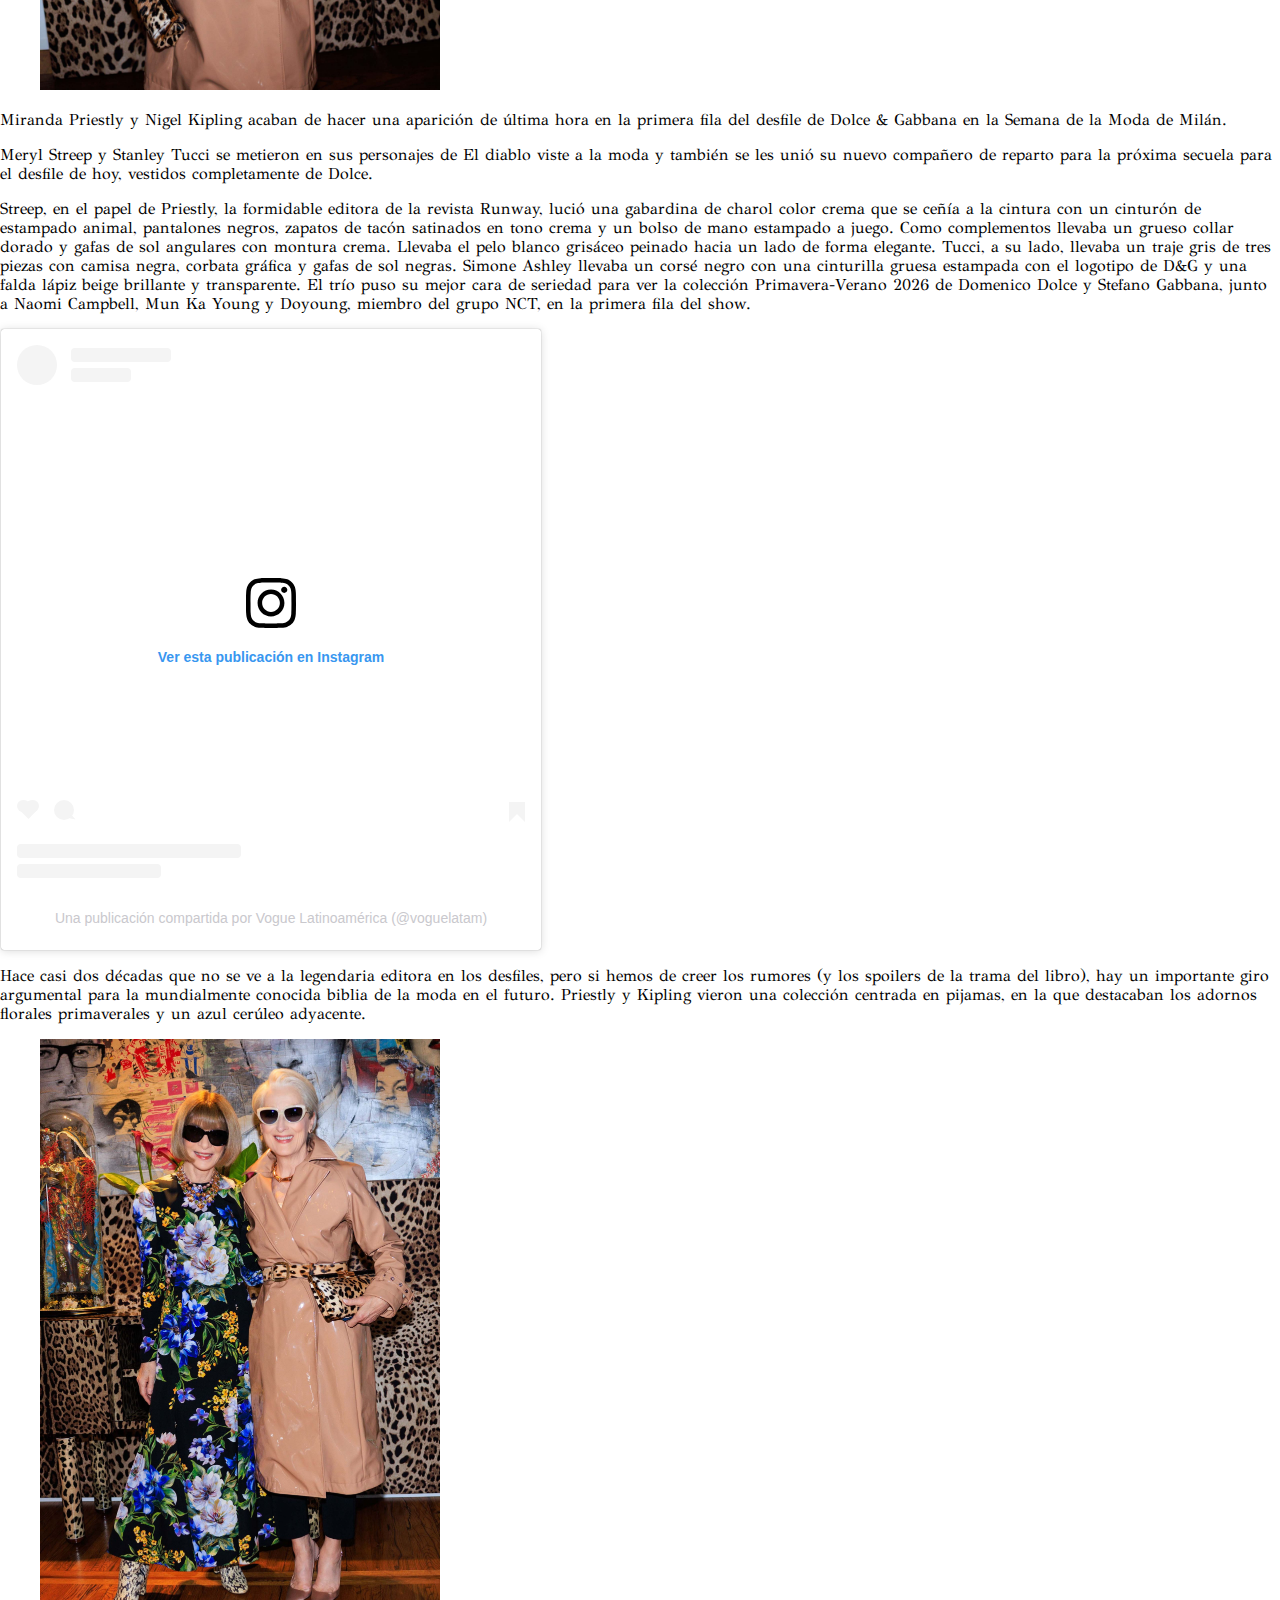
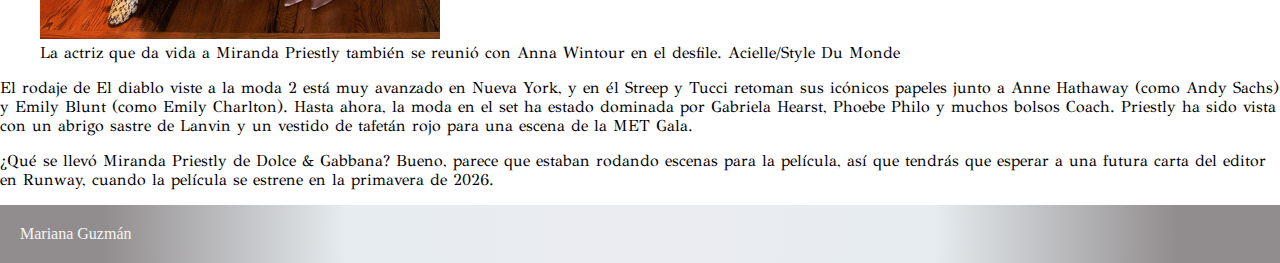
<file: marianaguzman/pagina/produccion.html>
<!DOCTYPE html>
<html lang="en">
<head>
    <meta charset="UTF-8">
    <meta name="viewport" content="width=device-width, initial-scale=1.0">
    <title>Producción</title>
    <link rel="stylesheet" href="../css/estilo.css">
    <link rel="stylesheet" href="../css/fondo.css">

    <link rel="preconnect" href="https://fonts.googleapis.com">
    <link rel="preconnect" href="https://fonts.gstatic.com" crossorigin>
    <link href="https://fonts.googleapis.com/css2?family=GFS+Didot&display=swap" rel="stylesheet">
</head>
<body>

    <header>
        <div id="diablo-home">
            <img id="zapato"  src="../img/img-home/zapato-rojo.png" alt="zapato-rojo">
            <h1><a href="../index.html"></a>El diablo viste a la moda</h1>
        </div>

        <nav>
            <ul class="home">
                <li><a href="../index.html">Home</a></li>
                <li><a href="../pagina/pelicula.html">Película</a></li>
                <li><a href="../pagina/reparto.html">Reparto</a></li>
                <li><a href="../pagina/produccion.html">Producción</a></li>
                <li><a href="../pagina/curiosidades.html">Curiosidades</a></li>
                <li><a href="../pagina/contacto.html">Contacto</a></li>
            </ul>
        </nav>
    </header>





<main>
    <div id="banner">
      <h5> Moda</h5>
      <h2>Todos los 'looks' del rodaje de "El diablo viste de Prada 2"</h2>
      <p>Un repaso por los conjuntos que han pasado por el set de la ficción (y todo lo que estos cuentan sobre los personajes)</p>
   </div>

    <div>
     <!-- <img src="../img/img-produccion/ grupal.jpg" alt="grupal"> -->
    </div>


    <section>
        <figure class="primera-columna-produccion">
            <div>
            <img src="../img/img-produccion/meryl-streep-en-el-desfile-de-dolce-and-gabbana.jpg" alt="meryl-streep-en-el-desfile-de-dolce-and-gabbana">
            </div>

            <div>
            <h2>Miranda Priestly y Nigel impactan en la primera fila de Milan Fashion Week</h2>
            <h3>Meryl Streep interpretó a la perfección el papel de editora de Runway en el desfile de la Semana de la Moda de Milán, flanqueada por Stanley Tucci.</h3>
            </div>
        </figure>
    </section>




    <section>
    <p>
       Miranda Priestly y Nigel Kipling acaban de hacer una aparición de última hora en la primera fila del desfile de Dolce & Gabbana en la Semana de la Moda de Milán.
    </p>

    <p>
     Meryl Streep y Stanley Tucci se metieron en sus personajes de El diablo viste a la moda y también se les unió su nuevo compañero de reparto para la próxima secuela para el desfile de hoy, vestidos completamente de Dolce.

    </p>

    <p>
    Streep, en el papel de Priestly, la formidable editora de la revista Runway, lució una gabardina de charol color crema que se ceñía a la cintura con un cinturón de estampado animal, pantalones negros, zapatos de tacón satinados en tono crema y un bolso de mano estampado a juego. Como complementos llevaba un grueso collar dorado y gafas de sol angulares con montura crema. Llevaba el pelo blanco grisáceo peinado hacia un lado de forma elegante. Tucci, a su lado, llevaba un traje gris de tres piezas con camisa negra, corbata gráfica y gafas de sol negras. Simone Ashley llevaba un corsé negro con una cinturilla gruesa estampada con el logotipo de D&G y una falda lápiz beige brillante y transparente. El trío puso su mejor cara de seriedad para ver la colección Primavera-Verano 2026 de Domenico Dolce y Stefano Gabbana, junto a Naomi Campbell, Mun Ka Young y Doyoung, miembro del grupo NCT, en la primera fila del show.
    </p>

    <blockquote class="instagram-media" data-instgrm-captioned data-instgrm-permalink="https://www.instagram.com/reel/DPHB5ZQkdHM/?utm_source=ig_embed&amp;utm_campaign=loading" data-instgrm-version="14" style=" background:#FFF; border:0; border-radius:3px; box-shadow:0 0 1px 0 rgba(0,0,0,0.5),0 1px 10px 0 rgba(0,0,0,0.15); margin: 1px; max-width:540px; min-width:326px; padding:0; width:99.375%; width:-webkit-calc(100% - 2px); width:calc(100% - 2px);"><div style="padding:16px;"> <a href="https://www.instagram.com/reel/DPHB5ZQkdHM/?utm_source=ig_embed&amp;utm_campaign=loading" style=" background:#FFFFFF; line-height:0; padding:0 0; text-align:center; text-decoration:none; width:100%;" target="_blank"> <div style=" display: flex; flex-direction: row; align-items: center;"> <div style="background-color: #F4F4F4; border-radius: 50%; flex-grow: 0; height: 40px; margin-right: 14px; width: 40px;"></div> <div style="display: flex; flex-direction: column; flex-grow: 1; justify-content: center;"> <div style=" background-color: #F4F4F4; border-radius: 4px; flex-grow: 0; height: 14px; margin-bottom: 6px; width: 100px;"></div> <div style=" background-color: #F4F4F4; border-radius: 4px; flex-grow: 0; height: 14px; width: 60px;"></div></div></div><div style="padding: 19% 0;"></div> <div style="display:block; height:50px; margin:0 auto 12px; width:50px;"><svg width="50px" height="50px" viewBox="0 0 60 60" version="1.1" xmlns="https://www.w3.org/2000/svg" xmlns:xlink="https://www.w3.org/1999/xlink"><g stroke="none" stroke-width="1" fill="none" fill-rule="evenodd"><g transform="translate(-511.000000, -20.000000)" fill="#000000"><g><path d="M556.869,30.41 C554.814,30.41 553.148,32.076 553.148,34.131 C553.148,36.186 554.814,37.852 556.869,37.852 C558.924,37.852 560.59,36.186 560.59,34.131 C560.59,32.076 558.924,30.41 556.869,30.41 M541,60.657 C535.114,60.657 530.342,55.887 530.342,50 C530.342,44.114 535.114,39.342 541,39.342 C546.887,39.342 551.658,44.114 551.658,50 C551.658,55.887 546.887,60.657 541,60.657 M541,33.886 C532.1,33.886 524.886,41.1 524.886,50 C524.886,58.899 532.1,66.113 541,66.113 C549.9,66.113 557.115,58.899 557.115,50 C557.115,41.1 549.9,33.886 541,33.886 M565.378,62.101 C565.244,65.022 564.756,66.606 564.346,67.663 C563.803,69.06 563.154,70.057 562.106,71.106 C561.058,72.155 560.06,72.803 558.662,73.347 C557.607,73.757 556.021,74.244 553.102,74.378 C549.944,74.521 548.997,74.552 541,74.552 C533.003,74.552 532.056,74.521 528.898,74.378 C525.979,74.244 524.393,73.757 523.338,73.347 C521.94,72.803 520.942,72.155 519.894,71.106 C518.846,70.057 518.197,69.06 517.654,67.663 C517.244,66.606 516.755,65.022 516.623,62.101 C516.479,58.943 516.448,57.996 516.448,50 C516.448,42.003 516.479,41.056 516.623,37.899 C516.755,34.978 517.244,33.391 517.654,32.338 C518.197,30.938 518.846,29.942 519.894,28.894 C520.942,27.846 521.94,27.196 523.338,26.654 C524.393,26.244 525.979,25.756 528.898,25.623 C532.057,25.479 533.004,25.448 541,25.448 C548.997,25.448 549.943,25.479 553.102,25.623 C556.021,25.756 557.607,26.244 558.662,26.654 C560.06,27.196 561.058,27.846 562.106,28.894 C563.154,29.942 563.803,30.938 564.346,32.338 C564.756,33.391 565.244,34.978 565.378,37.899 C565.522,41.056 565.552,42.003 565.552,50 C565.552,57.996 565.522,58.943 565.378,62.101 M570.82,37.631 C570.674,34.438 570.167,32.258 569.425,30.349 C568.659,28.377 567.633,26.702 565.965,25.035 C564.297,23.368 562.623,22.342 560.652,21.575 C558.743,20.834 556.562,20.326 553.369,20.18 C550.169,20.033 549.148,20 541,20 C532.853,20 531.831,20.033 528.631,20.18 C525.438,20.326 523.257,20.834 521.349,21.575 C519.376,22.342 517.703,23.368 516.035,25.035 C514.368,26.702 513.342,28.377 512.574,30.349 C511.834,32.258 511.326,34.438 511.181,37.631 C511.035,40.831 511,41.851 511,50 C511,58.147 511.035,59.17 511.181,62.369 C511.326,65.562 511.834,67.743 512.574,69.651 C513.342,71.625 514.368,73.296 516.035,74.965 C517.703,76.634 519.376,77.658 521.349,78.425 C523.257,79.167 525.438,79.673 528.631,79.82 C531.831,79.965 532.853,80.001 541,80.001 C549.148,80.001 550.169,79.965 553.369,79.82 C556.562,79.673 558.743,79.167 560.652,78.425 C562.623,77.658 564.297,76.634 565.965,74.965 C567.633,73.296 568.659,71.625 569.425,69.651 C570.167,67.743 570.674,65.562 570.82,62.369 C570.966,59.17 571,58.147 571,50 C571,41.851 570.966,40.831 570.82,37.631"></path></g></g></g></svg></div><div style="padding-top: 8px;"> <div style=" color:#3897f0; font-family:Arial,sans-serif; font-size:14px; font-style:normal; font-weight:550; line-height:18px;">Ver esta publicación en Instagram</div></div><div style="padding: 12.5% 0;"></div> <div style="display: flex; flex-direction: row; margin-bottom: 14px; align-items: center;"><div> <div style="background-color: #F4F4F4; border-radius: 50%; height: 12.5px; width: 12.5px; transform: translateX(0px) translateY(7px);"></div> <div style="background-color: #F4F4F4; height: 12.5px; transform: rotate(-45deg) translateX(3px) translateY(1px); width: 12.5px; flex-grow: 0; margin-right: 14px; margin-left: 2px;"></div> <div style="background-color: #F4F4F4; border-radius: 50%; height: 12.5px; width: 12.5px; transform: translateX(9px) translateY(-18px);"></div></div><div style="margin-left: 8px;"> <div style=" background-color: #F4F4F4; border-radius: 50%; flex-grow: 0; height: 20px; width: 20px;"></div> <div style=" width: 0; height: 0; border-top: 2px solid transparent; border-left: 6px solid #f4f4f4; border-bottom: 2px solid transparent; transform: translateX(16px) translateY(-4px) rotate(30deg)"></div></div><div style="margin-left: auto;"> <div style=" width: 0px; border-top: 8px solid #F4F4F4; border-right: 8px solid transparent; transform: translateY(16px);"></div> <div style=" background-color: #F4F4F4; flex-grow: 0; height: 12px; width: 16px; transform: translateY(-4px);"></div> <div style=" width: 0; height: 0; border-top: 8px solid #F4F4F4; border-left: 8px solid transparent; transform: translateY(-4px) translateX(8px);"></div></div></div> <div style="display: flex; flex-direction: column; flex-grow: 1; justify-content: center; margin-bottom: 24px;"> <div style=" background-color: #F4F4F4; border-radius: 4px; flex-grow: 0; height: 14px; margin-bottom: 6px; width: 224px;"></div> <div style=" background-color: #F4F4F4; border-radius: 4px; flex-grow: 0; height: 14px; width: 144px;"></div></div></a><p style=" color:#c9c8cd; font-family:Arial,sans-serif; font-size:14px; line-height:17px; margin-bottom:0; margin-top:8px; overflow:hidden; padding:8px 0 7px; text-align:center; text-overflow:ellipsis; white-space:nowrap;"><a href="https://www.instagram.com/reel/DPHB5ZQkdHM/?utm_source=ig_embed&amp;utm_campaign=loading" style=" color:#c9c8cd; font-family:Arial,sans-serif; font-size:14px; font-style:normal; font-weight:normal; line-height:17px; text-decoration:none;" target="_blank">Una publicación compartida por Vogue Latinoamérica (@voguelatam)</a></p></div></blockquote>
<script async src="//www.instagram.com/embed.js"></script>

 </section>









    <section>
     <p>
        Hace casi dos décadas que no se ve a la legendaria editora en los desfiles, pero si hemos de creer los rumores (y los spoilers de la trama del libro), hay un importante giro argumental para la mundialmente conocida biblia de la moda en el futuro. Priestly y Kipling vieron una colección centrada en pijamas, en la que destacaban los adornos florales primaverales y un azul cerúleo adyacente.
     </p>

        <figure>
           <img src="../img/img-produccion/meryl-streep-y-anna-wintour-jpg.jpg" alt="meryl-streep-y-anna-wintour-jpg">
            <figcaption>La actriz que da vida a Miranda Priestly también se reunió con Anna Wintour en el desfile. Acielle/Style Du Monde</figcaption>
        </figure>



    <p>
        El rodaje de El diablo viste a la moda 2 está muy avanzado en Nueva York, y en él Streep y Tucci retoman sus icónicos papeles junto a Anne Hathaway (como Andy Sachs) y Emily Blunt (como Emily Charlton). Hasta ahora, la moda en el set ha estado dominada por Gabriela Hearst, Phoebe Philo y muchos bolsos Coach. Priestly ha sido vista con un abrigo sastre de Lanvin y un vestido de tafetán rojo para una escena de la MET Gala.
    </p>
</section>

<section>
    <p>
        ¿Qué se llevó Miranda Priestly de Dolce & Gabbana? Bueno, parece que estaban rodando escenas para la película, así que tendrás que esperar a una futura carta del editor en Runway, cuando la película se estrene en la primavera de 2026.


    </p>
 
  <script async src="//player-backend.cnevids.com/script/video/63c097fc0b117e5e1957a54f.js?iu=/5574/mx.vogue"></script>

</section>











</main>


 
<footer>
    <nav>
        Mariana Guzmán
    </nav>
</footer>





</body>
</html>
</file>
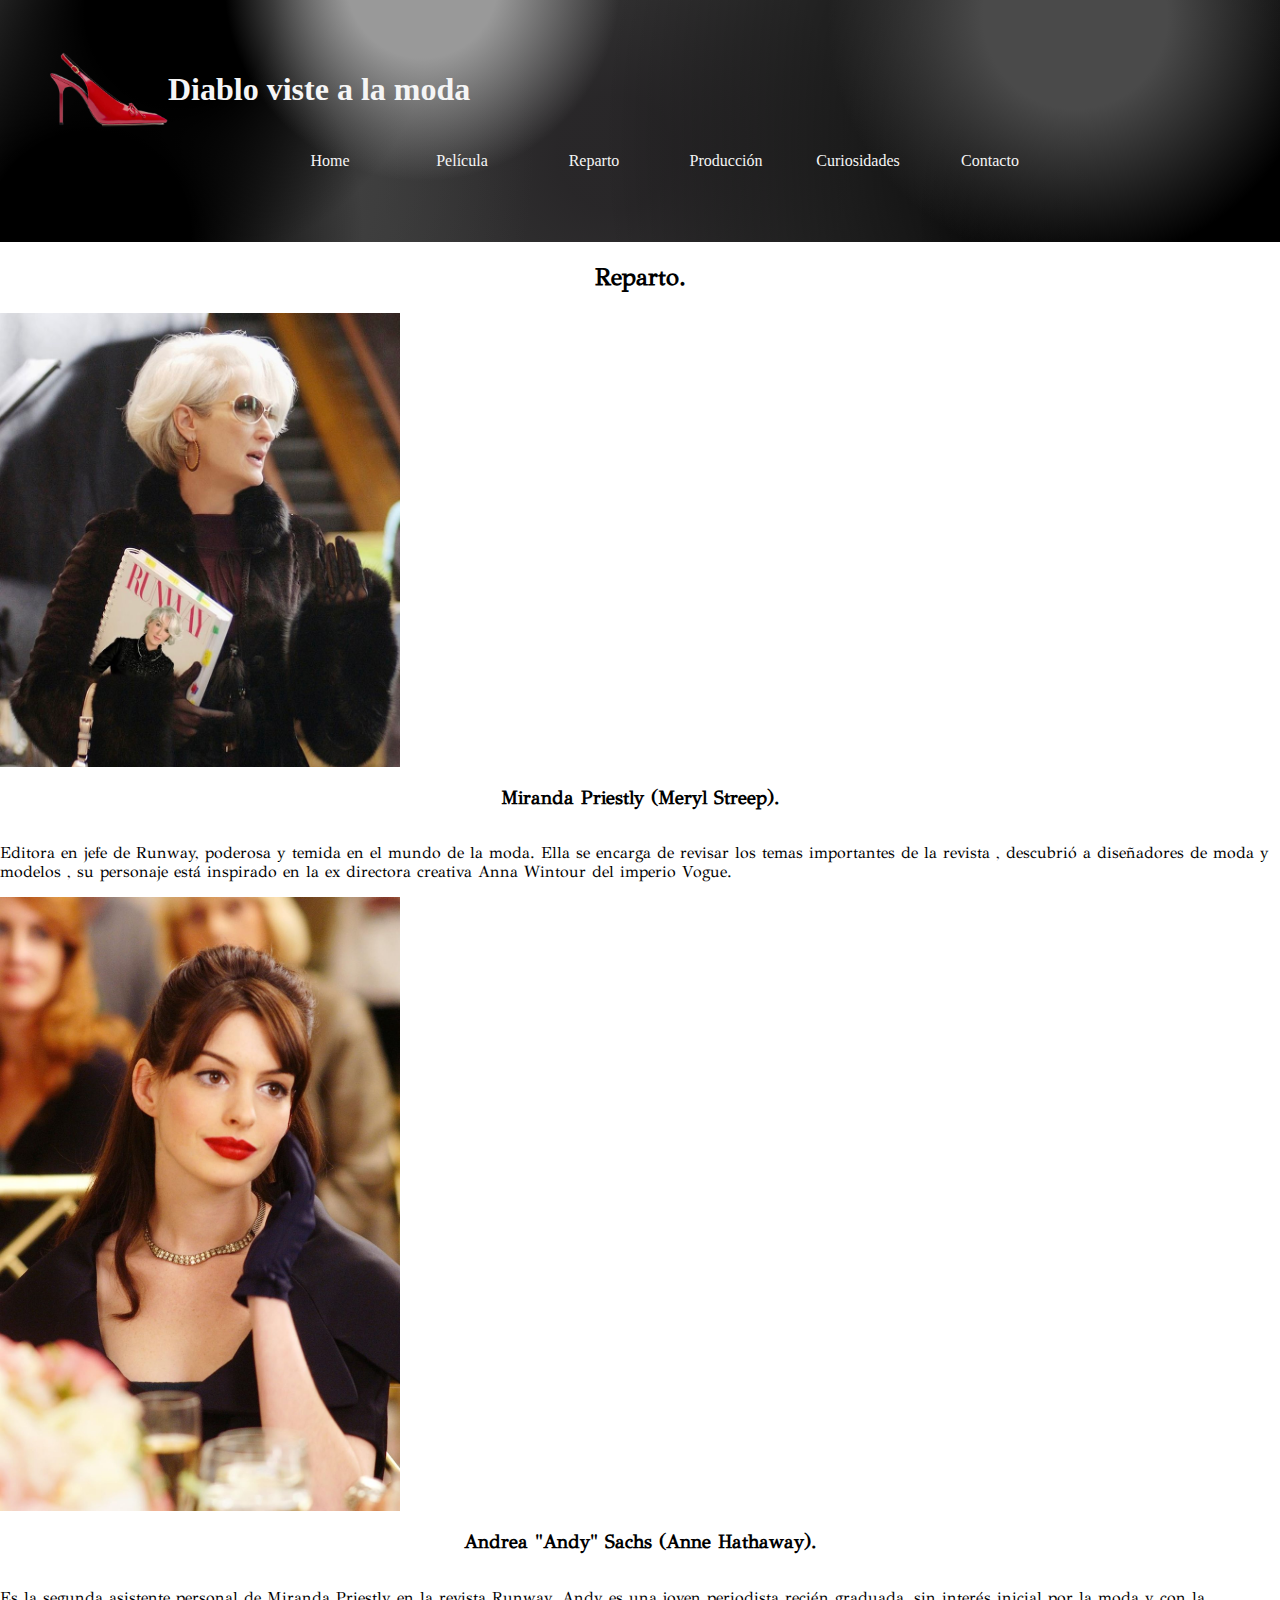
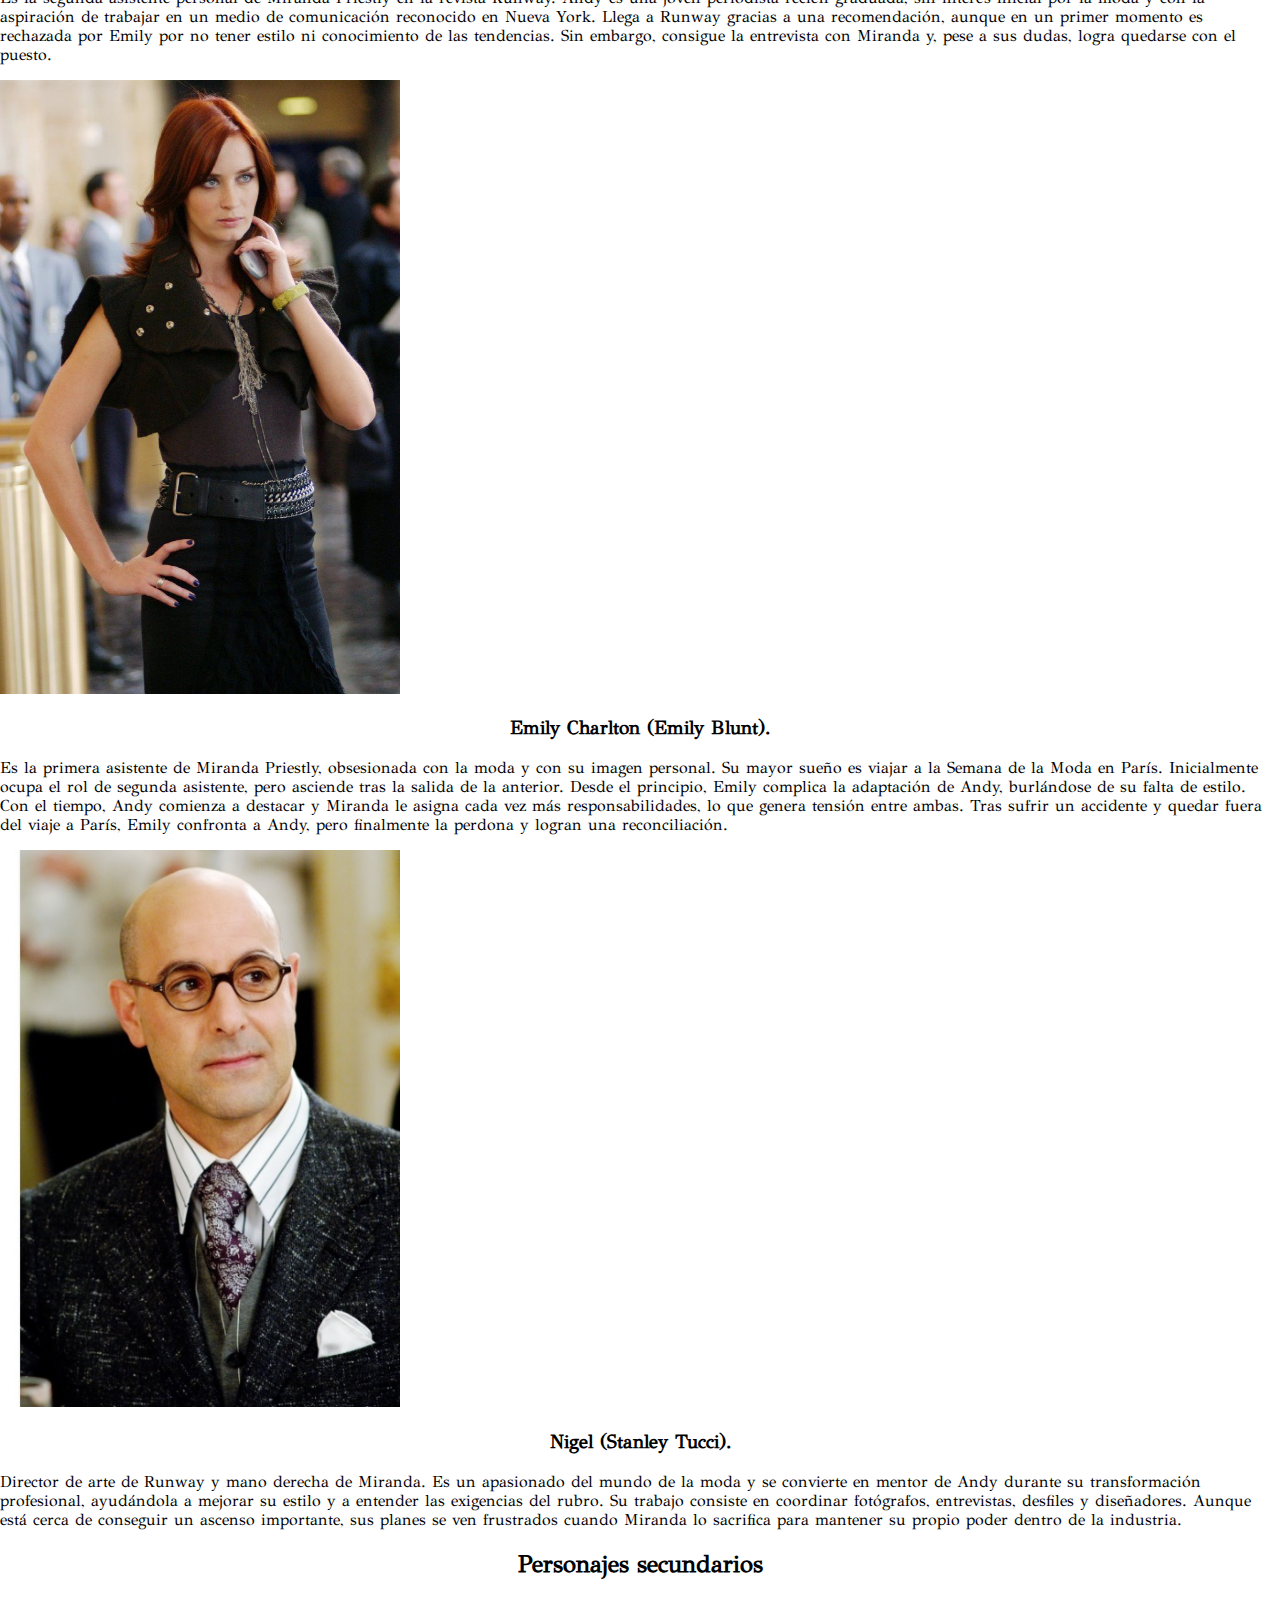
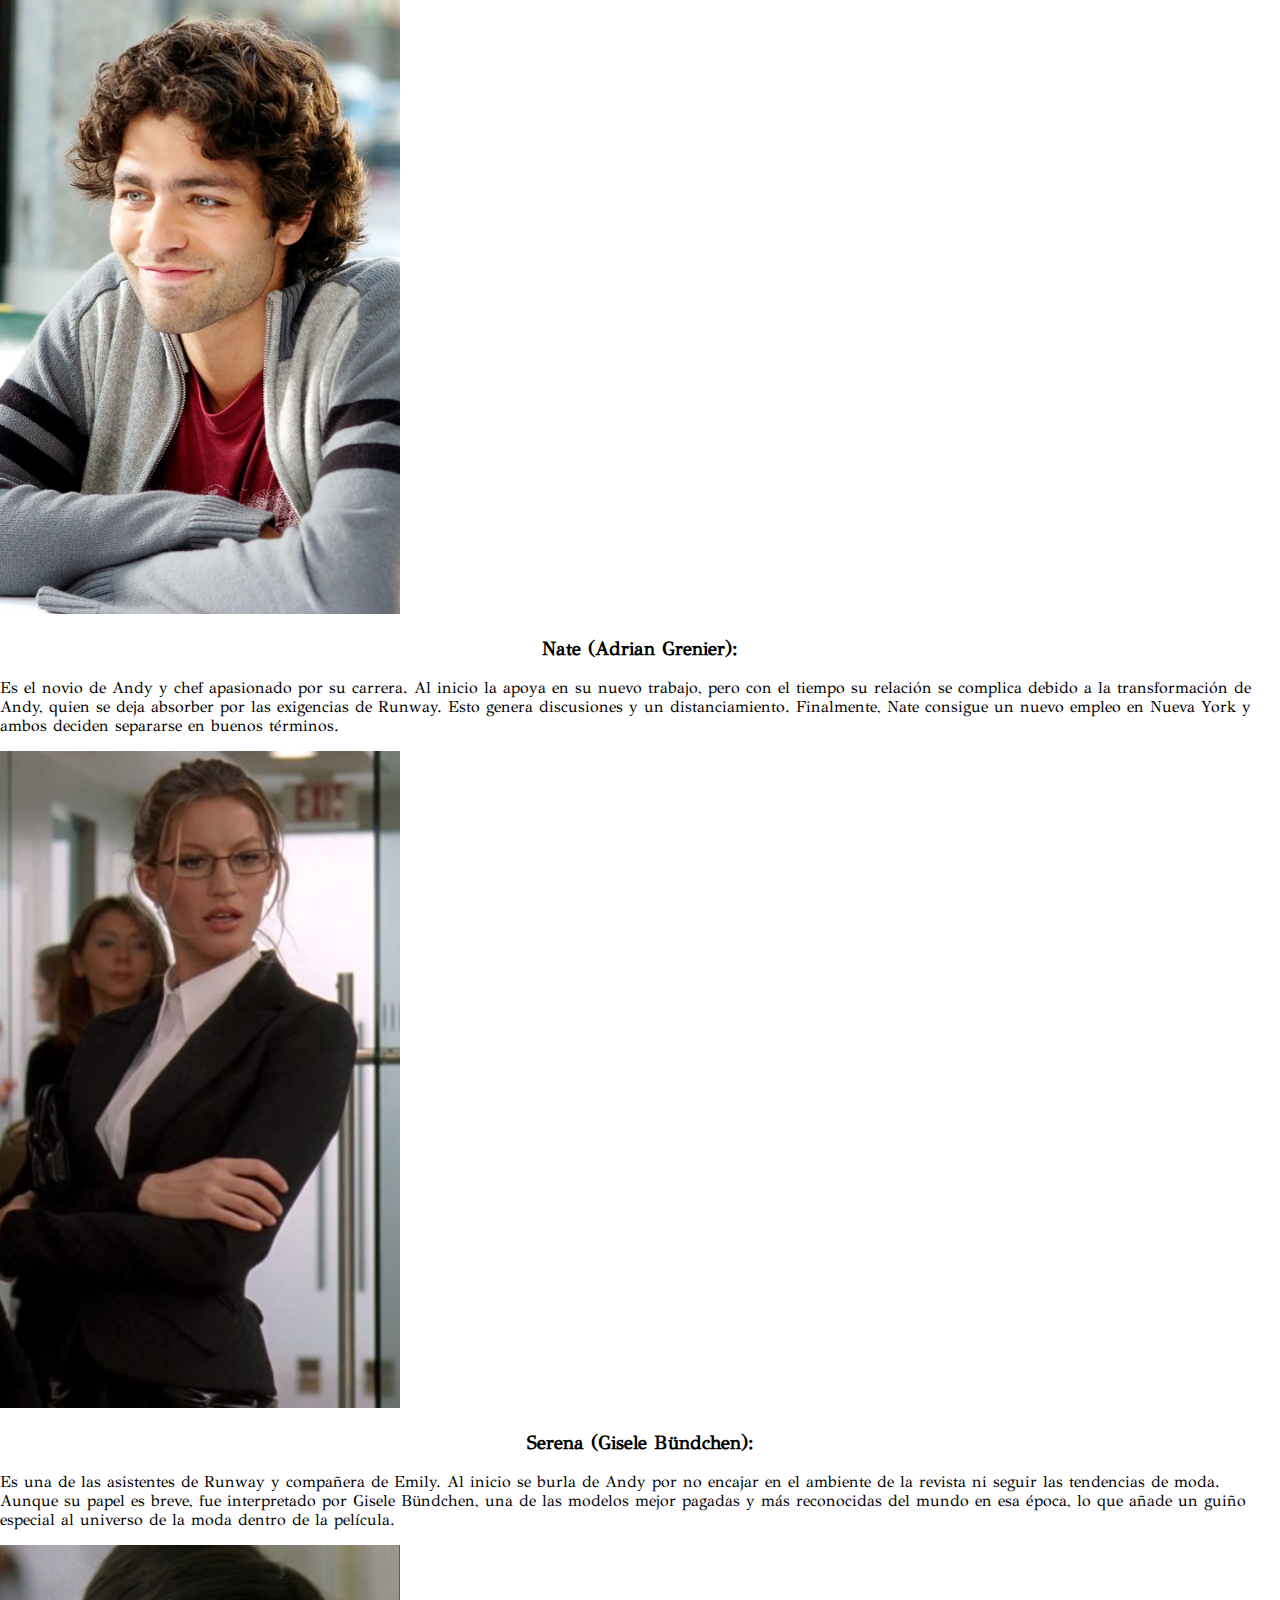
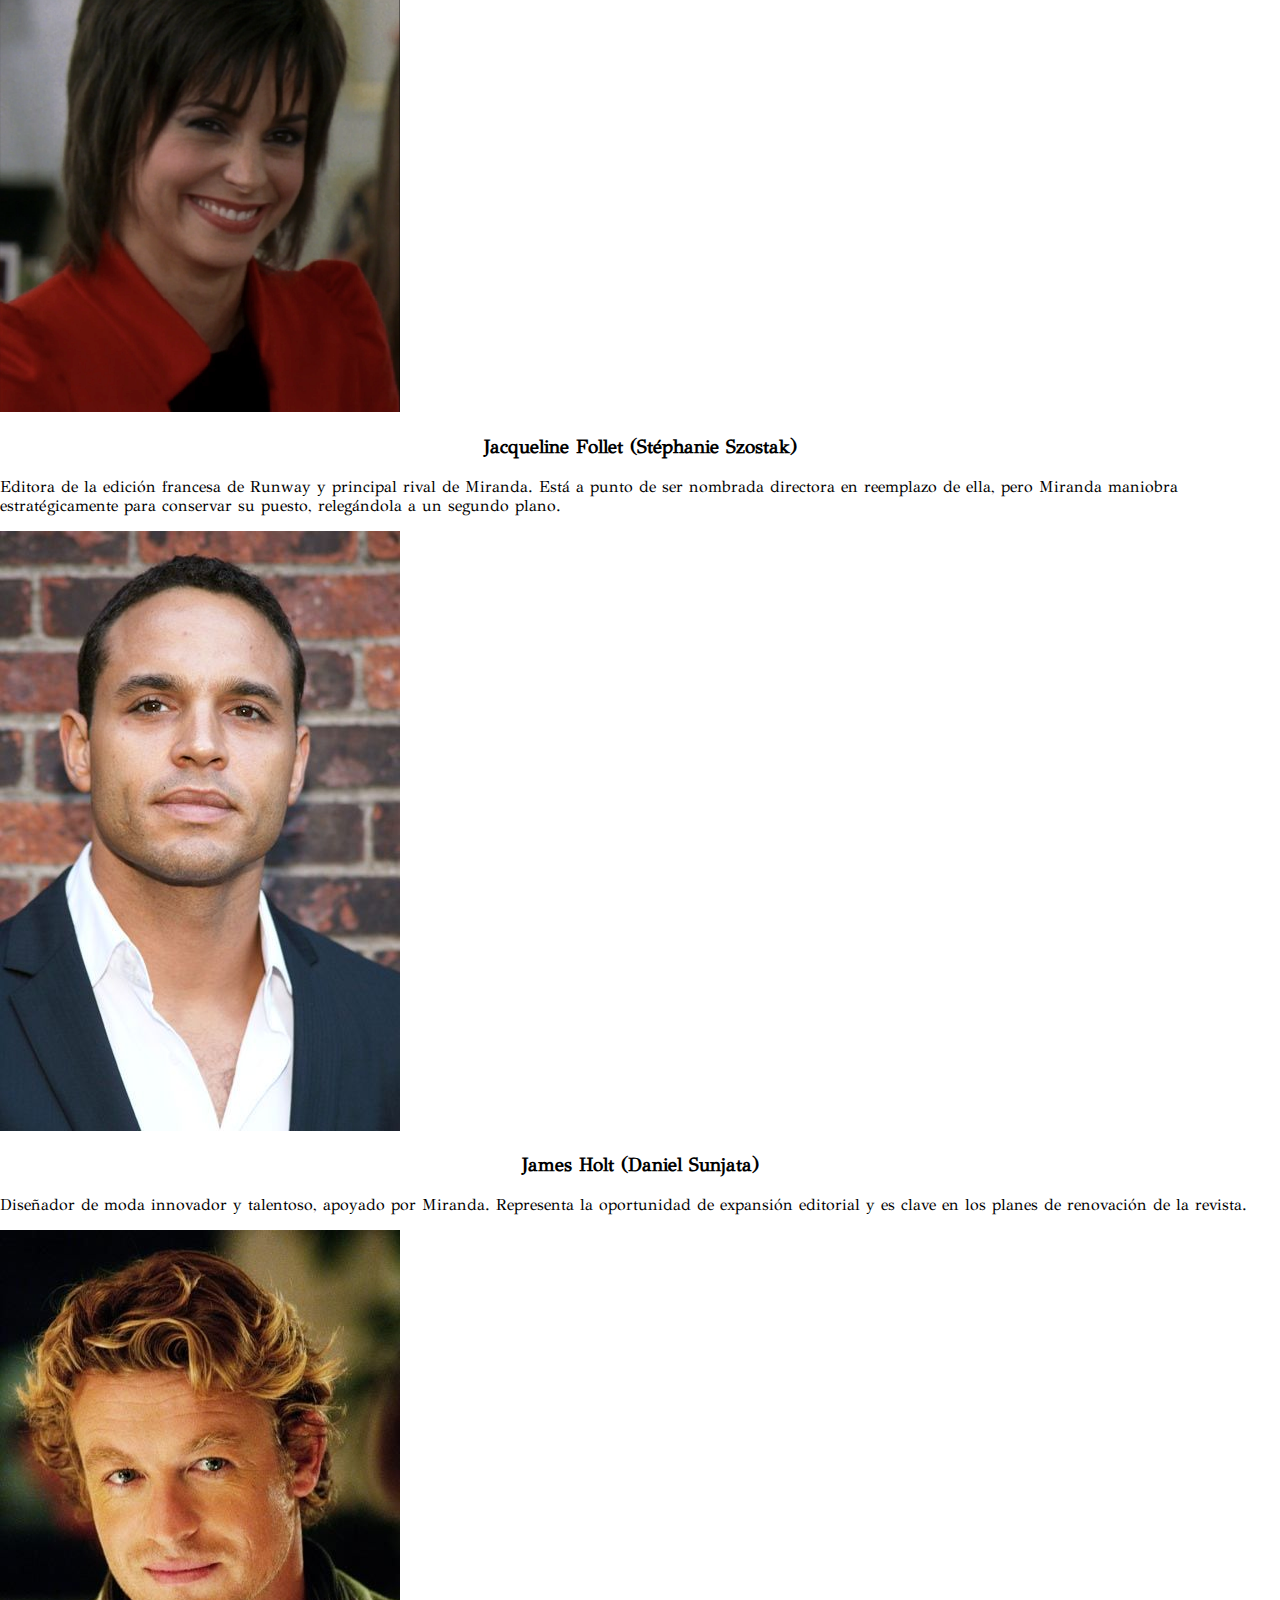
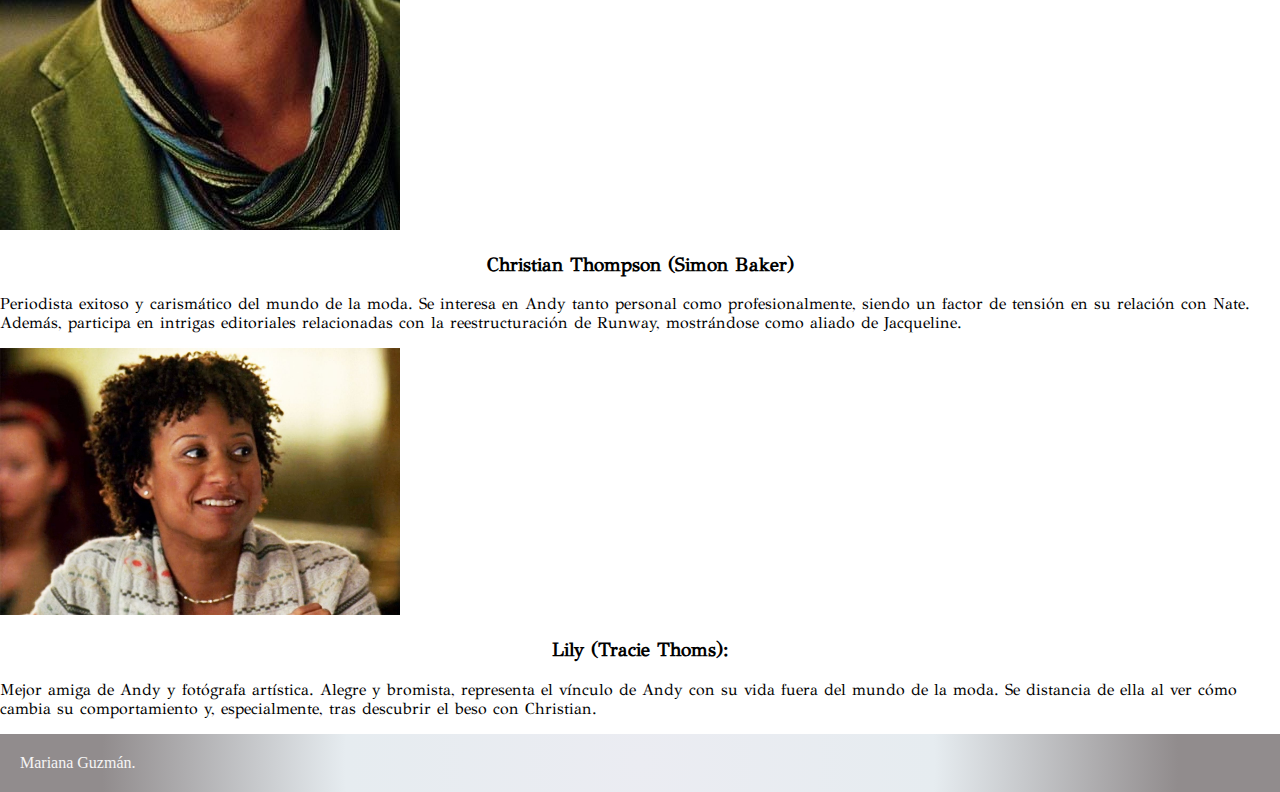
<file: marianaguzman/pagina/reparto.html>
<!DOCTYPE html>
<html lang="es">
<head>
    <meta charset="UTF-8">
    <meta name="viewport" content="width=device-width, initial-scale=1.0">
    <title>Reparto</title>
    <link rel="stylesheet" href="../css/estilo.css">
    <link rel="stylesheet" href="../css/fondo.css">
    <link rel="stylesheet" href="../css/grid.css">

    <link rel="preconnect" href="https://fonts.googleapis.com">
    <link rel="preconnect" href="https://fonts.gstatic.com" crossorigin>
    <link href="https://fonts.googleapis.com/css2?family=GFS+Didot&display=swap" rel="stylesheet">
</head>
<body>
   
    <header>
   
        <div id="diablo-home">
        <img  id="zapato"   src="../img/img-home/zapato-rojo.png" alt="zapato-rojo">
        <h1> <a href="../index.html">Diablo viste a la moda</a></h1>
       </div>


    <nav>
        <ul class="home">
            <li><a href="../index.html">Home</a></li>
            <li><a href="../pagina/pelicula.html">Película</a></li>
            <li><a href="../pagina/reparto.html">Reparto</a></li>
            <li><a href="../pagina/produccion.html">Producción</a></li>
            <li><a href="../pagina/curiosidades.html">Curiosidades</a></li>
            <li><a href="../pagina/contacto.html">Contacto</a></li>
          
        </ul>
     </nav>
    </header>
     



    <main>
        <section>
         

        <div>
         <h2>Reparto.</h2>
         <div class="grid-reparto-uno">
        <img src="../img/img-reparto/miranda.jpg" alt="miranda">
         <h3>Miranda Priestly (Meryl Streep).</h3>
         <p>
        Editora en jefe de Runway, poderosa y temida en el mundo de la moda. Ella se encarga de revisar los temas importantes de la revista , descubrió a diseñadores de moda y modelos , su personaje está inspirado en la  ex directora creativa Anna Wintour del imperio Vogue.
        </p>
        

        <img src="../img/img-reparto/andy.jpg" alt="">
        <h3>Andrea "Andy" Sachs (Anne Hathaway).</h3>
        <p>
        Es la segunda asistente personal de Miranda Priestly en la revista Runway. Andy es una joven periodista recién graduada, sin interés inicial por la moda y con la aspiración de trabajar en un medio de comunicación reconocido en Nueva York. Llega a Runway gracias a una recomendación, aunque en un primer momento es rechazada por Emily por no tener estilo ni conocimiento de las tendencias. Sin embargo, consigue la entrevista con Miranda y, pese a sus dudas, logra quedarse con el puesto.

        </p>
        </div>  
        </section>

        
        
        <section>
          <img src="../img/img-reparto/emily.jpg" alt="emily">
          <h3>Emily Charlton (Emily Blunt).</h3>
          <p>
        Es la primera asistente de Miranda Priestly, obsesionada con la moda y con su imagen personal. Su mayor sueño es viajar a la Semana de la Moda en París. Inicialmente ocupa el rol de segunda asistente, pero asciende tras la salida de la anterior. Desde el principio, Emily complica la adaptación de Andy, burlándose de su falta de estilo. Con el tiempo, Andy comienza a destacar y Miranda le asigna cada vez más responsabilidades, lo que genera tensión entre ambas. Tras sufrir un accidente y quedar fuera del viaje a París, Emily confronta a Andy, pero finalmente la perdona y logran una reconciliación.

          </p>

          <img src="../img/img-reparto/nigel.jpg" alt="nigel">
          <h3>Nigel (Stanley Tucci).</h3>
          <p>
        Director de arte de Runway y mano derecha de Miranda. Es un apasionado del mundo de la moda y se convierte en mentor de Andy durante su transformación profesional, ayudándola a mejorar su estilo y a entender las exigencias del rubro. Su trabajo consiste en coordinar fotógrafos, entrevistas, desfiles y diseñadores. Aunque está cerca de conseguir un ascenso importante, sus planes se ven frustrados cuando Miranda lo sacrifica para mantener su propio poder dentro de la industria.

          </p>
        </section>


        <section>
            <h2>Personajes secundarios</h2>
            <img src="../img/img-reparto/nate.jpeg" alt="nate">
            <h3>Nate (Adrian Grenier):</h3>
            <p>
                Es el novio de Andy y chef apasionado por su carrera. Al inicio la apoya en su nuevo trabajo, pero con el tiempo su relación se complica debido a la transformación de Andy, quien se deja absorber por las exigencias de Runway. Esto genera discusiones y un distanciamiento. Finalmente, Nate consigue un nuevo empleo en Nueva York y ambos deciden separarse en buenos términos.


            </p>

            <img src="../img/img-reparto/gisele.jpg" alt="gisele">
            <h3>Serena (Gisele Bündchen):</h3>
            <p>
                Es una de las asistentes de Runway y compañera de Emily. Al inicio se burla de Andy por no encajar en el ambiente de la revista ni seguir las tendencias de moda. Aunque su papel es breve, fue interpretado por Gisele Bündchen, una de las modelos mejor pagadas y más reconocidas del mundo en esa época, lo que añade un guiño especial al universo de la moda dentro de la película.


            </p>

            <img src="../img/img-reparto/jac.png" alt="jac">
            <h3>Jacqueline Follet (Stéphanie Szostak)</h3>
            <p>Editora de la edición francesa de Runway y principal rival de Miranda. Está a punto de ser nombrada directora en reemplazo de ella, pero Miranda maniobra estratégicamente para conservar su puesto, relegándola a un segundo plano.</p>
        </section>
       


        <section>
            <img src="../img/img-reparto/james.jpg" alt="james">
            <h3>James Holt (Daniel Sunjata)</h3>
            <p>Diseñador de moda innovador y talentoso, apoyado por Miranda. Representa la oportunidad de expansión editorial y es clave en los planes de renovación de la revista.</p>
           
            <img src="../img/img-reparto/cristian.jpg" alt="cristian">
            <h3>Christian Thompson (Simon Baker)</h3>
            <p>Periodista exitoso y carismático del mundo de la moda. Se interesa en Andy tanto personal como profesionalmente, siendo un factor de tensión en su relación con Nate. Además, participa en intrigas editoriales relacionadas con la reestructuración de Runway, mostrándose como aliado de Jacqueline.

</p>
            
            <img src="../img/img-reparto/amiga.jpg" alt="amiga">
            <h3>Lily (Tracie Thoms):</h3>
            <p>Mejor amiga de Andy y fotógrafa artística. Alegre y bromista, representa el vínculo de Andy con su vida fuera del mundo de la moda. Se distancia de ella al ver cómo cambia su comportamiento y, especialmente, tras descubrir el beso con Christian.</p>
        </section>





    </main>
    
    <footer>
        <nav>
            Mariana Guzmán.
        </nav>
    </footer>



























    













</body>
</html>
</file>
<file: marianaguzman/css/estilo.css>
body{
    padding: 0;
    margin:0;
}


main{
    margin: 10px;
    padding: 1em 3em;
}

.home{
    display: flex;
    flex-direction: row;
    justify-content: center;
    align-items: center;
}

h1 a{
    text-decoration: none;
    color:whitesmoke;
}

h1{
    text-align: center;
}

h2,h3{
    text-align: center;
}

.home li{
    list-style-type: none;
    text-align:center;
    padding: 5px;
    margin: 1px;
    border: 1px ;
    width: 120px;
}


ul li a {
    text-decoration: none;
    color:whitesmoke ;
}

img{
    width: 400px;
    height:auto ;
}

.imagen-horizontal {
  width: 600px;
  width: 100%;
}


#banner{
    color: white;
    background: url(../img/img-produccion/\ grupal.jpg) top center / cover no-repeat;
    height: 800px;
    height: 800px;
    display: flex ;
    justify-content: flex-end;
    align-items: center;
    padding: 1em;
    flex-direction: column
    
}


footer{
    color: whitesmoke;
    padding: 20px;
}


header{
    padding: 50px;
    color: whitesmoke;
    
    font-family: "Bodoni Moda", serif;
    font-optical-sizing: auto;
    font-weight: <weight>;
    font-style: normal;
}


main{
  font-family: "GFS Didot", serif;
  font-weight: 400;
  font-style: normal;
  padding:0 ;
  margin:0 ;
}


#zapato {
   display: flex;
   width: 10%;


}

#zapato:hover{
    box-shadow: rgb(224, 220, 228);
    filter: drop-shadow(0 0 3px rgb(223, 227, 233));
    scale: 1.3;
}

h1 ul{
    display: flex;
}

.primeracolumna,.primera-columna-curiosidades {
    display: flex;
    flex-direction: row;
    justify-content:center;
    text-align: center;
    align-items: center;
}
.primeracolumna img{
    width: 350px;
}

.columna-segunda-pelicula{
    display: flex;
    text-align: center;
    align-items: center;
    justify-content: center;
}
.columna-segunda-pelicula img{
    width: 350px;
  
}


.spotify {
     max-width: 1000px;
     width: 90%;
     margin: 0 auto;
}

.dolce-gabbana{
    aspect-ratio: 16/9
}
.columna-home{
    display: flex;
}

#diablo-home{
    display: flex;
    flex-direction: row;
    align-items: center;
    
}

 #anaymiranda2 {
    width:70%;
}


#miranda-p{
    width:70% ;
}
  

.primera-columna-produccion{
    display: flex;
    text-align: center;
    align-items: center;
}
</file>
<file: marianaguzman/css/fondo.css>
footer{
    background: #ebecf2;
background: radial-gradient(circle,rgba(235, 236, 242, 1) 0%, rgba(230, 236, 240, 1) 46%, rgba(145, 140, 141, 1) 84%);
}


@keyframes hero-gradient-animation {
    0% {
        --x-0: 33%;
        --y-0: -7%;
        --c-0: hsla(87, 0%, 60%, 1);
        --s-start-0: 8.392121895570533%;
        --s-end-0: 22.10878124098502%;
        --s-start-1: 8.392121895570533%;
        --s-end-1: 22.558651527792346%;
        --y-1: 7%;
        --x-1: 84%;
        --c-1: hsla(87, 0%, 29%, 1);
        --y-2: 5%;
        --x-2: 14%;
        --c-2: hsla(87, 0%, 0%, 1);
        --s-start-2: 8.392121895570533%;
        --s-end-2: 22.558651527792346%;
        --y-3: 96%;
        --x-3: 7%;
        --c-3: hsla(87, 0%, 0%, 1);
        --s-start-3: 8.392121895570533%;
        --s-end-3: 22.558651527792346%;
        --c-4: hsla(87, 0%, 0%, 1);
        --x-4: 93%;
        --s-start-4: 8.392121895570533%;
        --s-end-4: 22.558651527792346%;
        --y-4: 90%;
        --x-5: 3%;
        --s-start-5: 8.392121895570533%;
        --s-end-5: 39.67138181429644%;
        --c-5: hsla(6, 0%, 29%, 1);
        --y-5: 61%;
        --x-6: 94%;
        --y-6: 59%;
        --s-start-6: 8.392121895570533%;
        --s-end-6: 49.58090142552271%;
        --c-6: hsla(6, 0%, 0%, 1);
        --y-7: 63%;
        --s-start-7: 8.392121895570533%;
        --s-end-7: 34.815367581495366%;
        --x-7: 48%;
        --c-7: hsla(304, 3%, 15%, 0.89);
        --x-8: 96%;
        --y-8: 78%;
        --s-start-8: 8.392121895570533%;
        --s-end-8: 31.77166380372925%;
        --c-8: hsla(304, 0%, 28%, 0.49);
    }

    50% {
        --x-0: 42%;
        --y-0: 10%;
        --c-0: hsla(87, 0%, 60%, 1);
        --s-start-0: 8.392121895570533%;
        --s-end-0: 41.69445156991687%;
        --s-start-1: 8.392121895570533%;
        --s-end-1: 20.488815899465003%;
        --y-1: 29%;
        --x-1: 75%;
        --c-1: hsla(87, 0%, 29%, 1);
        --y-2: 16%;
        --x-2: 5%;
        --c-2: hsla(87, 0%, 0%, 1);
        --s-start-2: 8.392121895570533%;
        --s-end-2: 30.099844327777923%;
        --y-3: 91%;
        --x-3: 36%;
        --c-3: hsla(87, 0%, 0%, 1);
        --s-start-3: 8.392121895570533%;
        --s-end-3: 24.59566937006635%;
        --c-4: hsla(87, 0%, 0%, 1);
        --x-4: 70%;
        --s-start-4: 8.392121895570533%;
        --s-end-4: 24.59566937006635%;
        --y-4: 91%;
        --x-5: 54%;
        --s-start-5: 9%;
        --s-end-5: 26.825849058644888%;
        --c-5: hsla(6, 0%, 44%, 1);
        --y-5: 73%;
        --x-6: 57%;
        --y-6: 76%;
        --s-start-6: 9%;
        --s-end-6: 49.05074977970796%;
        --c-6: hsla(6, 0%, 0%, 1);
        --y-7: 53%;
        --s-start-7: 9;
        --s-end-7: 26.166345747226664%;
        --x-7: 11%;
        --c-7: hsla(304, 0%, 0%, 0.97);
        --x-8: 70%;
        --y-8: 70%;
        --s-start-8: 9;
        --s-end-8: 22.152460022684956%;
        --c-8: hsla(304, 0%, 28%, 0.85);
    }

    100% {
        --x-0: 76%;
        --y-0: -3%;
        --c-0: hsla(87, 0%, 60%, 1);
        --s-start-0: 8.392121895570533%;
        --s-end-0: 59.32232816638693%;
        --s-start-1: 8.392121895570533%;
        --s-end-1: 28.52989037790774%;
        --y-1: 18%;
        --x-1: 97%;
        --c-1: hsla(87, 0%, 29%, 1);
        --y-2: 18%;
        --x-2: 42%;
        --c-2: hsla(87, 0%, 0%, 1);
        --s-start-2: 8.392121895570533%;
        --s-end-2: 28.52989037790774%;
        --y-3: 95%;
        --x-3: 66%;
        --c-3: hsla(87, 0%, 0%, 1);
        --s-start-3: 8.392121895570533%;
        --s-end-3: 28.52989037790774%;
        --c-4: hsla(87, 0%, 0%, 1);
        --x-4: 46%;
        --s-start-4: 8.392121895570533%;
        --s-end-4: 28.52989037790774%;
        --y-4: 92%;
        --x-5: 102%;
        --s-start-5: 24.72064437400016%;
        --s-end-5: 47.490620328604024%;
        --c-5: hsla(6, 0%, 61%, 1);
        --y-5: 16%;
        --x-6: 22%;
        --y-6: 52%;
        --s-start-6: 10.200720718860145%;
        --s-end-6: 50.46456494288142%;
        --c-6: hsla(6, 0%, 29%, 1);
        --x-8: 97%;
        --y-8: 51%;
        --s-start-8: 6.294132688184733%;
        --s-end-8: 20.79106730744014%;
        --c-8: hsla(304, 0%, 0%, 0.82);
    }
}

@property --x-0 {
    syntax: '<percentage>';
    inherits: false;
    initial-value: 33%
}

@property --y-0 {
    syntax: '<percentage>';
    inherits: false;
    initial-value: -7%
}

@property --c-0 {
    syntax: '<color>';
    inherits: false;
    initial-value: hsla(87, 0%, 60%, 1)
}

@property --s-start-0 {
    syntax: '<percentage>';
    inherits: false;
    initial-value: 8.392121895570533%
}

@property --s-end-0 {
    syntax: '<percentage>';
    inherits: false;
    initial-value: 22.10878124098502%
}

@property --s-start-1 {
    syntax: '<percentage>';
    inherits: false;
    initial-value: 8.392121895570533%
}

@property --s-end-1 {
    syntax: '<percentage>';
    inherits: false;
    initial-value: 22.558651527792346%
}

@property --y-1 {
    syntax: '<percentage>';
    inherits: false;
    initial-value: 7%
}

@property --x-1 {
    syntax: '<percentage>';
    inherits: false;
    initial-value: 84%
}

@property --c-1 {
    syntax: '<color>';
    inherits: false;
    initial-value: hsla(87, 0%, 29%, 1)
}

@property --y-2 {
    syntax: '<percentage>';
    inherits: false;
    initial-value: 5%
}

@property --x-2 {
    syntax: '<percentage>';
    inherits: false;
    initial-value: 14%
}

@property --c-2 {
    syntax: '<color>';
    inherits: false;
    initial-value: hsla(87, 0%, 0%, 1)
}

@property --s-start-2 {
    syntax: '<percentage>';
    inherits: false;
    initial-value: 8.392121895570533%
}

@property --s-end-2 {
    syntax: '<percentage>';
    inherits: false;
    initial-value: 22.558651527792346%
}

@property --y-3 {
    syntax: '<percentage>';
    inherits: false;
    initial-value: 96%
}

@property --x-3 {
    syntax: '<percentage>';
    inherits: false;
    initial-value: 7%
}

@property --c-3 {
    syntax: '<color>';
    inherits: false;
    initial-value: hsla(87, 0%, 0%, 1)
}

@property --s-start-3 {
    syntax: '<percentage>';
    inherits: false;
    initial-value: 8.392121895570533%
}

@property --s-end-3 {
    syntax: '<percentage>';
    inherits: false;
    initial-value: 22.558651527792346%
}

@property --c-4 {
    syntax: '<color>';
    inherits: false;
    initial-value: hsla(87, 0%, 0%, 1)
}

@property --x-4 {
    syntax: '<percentage>';
    inherits: false;
    initial-value: 93%
}

@property --s-start-4 {
    syntax: '<percentage>';
    inherits: false;
    initial-value: 8.392121895570533%
}

@property --s-end-4 {
    syntax: '<percentage>';
    inherits: false;
    initial-value: 22.558651527792346%
}

@property --y-4 {
    syntax: '<percentage>';
    inherits: false;
    initial-value: 90%
}

@property --x-5 {
    syntax: '<percentage>';
    inherits: false;
    initial-value: 3%
}

@property --s-start-5 {
    syntax: '<percentage>';
    inherits: false;
    initial-value: 8.392121895570533%
}

@property --s-end-5 {
    syntax: '<percentage>';
    inherits: false;
    initial-value: 39.67138181429644%
}

@property --c-5 {
    syntax: '<color>';
    inherits: false;
    initial-value: hsla(6, 0%, 29%, 1)
}

@property --y-5 {
    syntax: '<percentage>';
    inherits: false;
    initial-value: 61%
}

@property --x-6 {
    syntax: '<percentage>';
    inherits: false;
    initial-value: 94%
}

@property --y-6 {
    syntax: '<percentage>';
    inherits: false;
    initial-value: 59%
}

@property --s-start-6 {
    syntax: '<percentage>';
    inherits: false;
    initial-value: 8.392121895570533%
}

@property --s-end-6 {
    syntax: '<percentage>';
    inherits: false;
    initial-value: 49.58090142552271%
}

@property --c-6 {
    syntax: '<color>';
    inherits: false;
    initial-value: hsla(6, 0%, 0%, 1)
}

@property --y-7 {
    syntax: '<percentage>';
    inherits: false;
    initial-value: 63%
}

@property --s-start-7 {
    syntax: '<percentage>';
    inherits: false;
    initial-value: 8.392121895570533%
}

@property --s-end-7 {
    syntax: '<percentage>';
    inherits: false;
    initial-value: 34.815367581495366%
}

@property --x-7 {
    syntax: '<percentage>';
    inherits: false;
    initial-value: 48%
}

@property --c-7 {
    syntax: '<color>';
    inherits: false;
    initial-value: hsla(304, 3%, 15%, 0.89)
}

@property --x-8 {
    syntax: '<percentage>';
    inherits: false;
    initial-value: 96%
}

@property --y-8 {
    syntax: '<percentage>';
    inherits: false;
    initial-value: 78%
}

@property --s-start-8 {
    syntax: '<percentage>';
    inherits: false;
    initial-value: 8.392121895570533%
}

@property --s-end-8 {
    syntax: '<percentage>';
    inherits: false;
    initial-value: 31.77166380372925%
}

@property --c-8 {
    syntax: '<color>';
    inherits: false;
    initial-value: hsla(304, 0%, 28%, 0.49)
}

header {
    --x-0: 33%;
    --y-0: -7%;
    --c-0: hsla(87, 0%, 60%, 1);
    --y-1: 7%;
    --x-1: 84%;
    --c-1: hsla(87, 0%, 29%, 1);
    --y-2: 5%;
    --x-2: 14%;
    --c-2: hsla(87, 0%, 0%, 1);
    --y-3: 96%;
    --x-3: 7%;
    --c-3: hsla(87, 0%, 0%, 1);
    --c-4: hsla(87, 0%, 0%, 1);
    --x-4: 93%;
    --y-4: 90%;
    --x-5: 3%;
    --c-5: hsla(6, 0%, 29%, 1);
    --y-5: 61%;
    --x-6: 94%;
    --y-6: 59%;
    --c-6: hsla(6, 0%, 0%, 1);
    --y-7: 63%;
    --x-7: 48%;
    --c-7: hsla(304, 3%, 15%, 0.89);
    --x-8: 96%;
    --y-8: 78%;
    --c-8: hsla(304, 0%, 28%, 0.49);
    ;
    background-color: hsla(87, 0%, 0%, 0.79);
    background-image: radial-gradient(circle at var(--x-0) var(--y-0), var(--c-0) var(--s-start-0), transparent var(--s-end-0)), radial-gradient(circle at var(--x-1) var(--y-1), var(--c-1) var(--s-start-1), transparent var(--s-end-1)), radial-gradient(circle at var(--x-2) var(--y-2), var(--c-2) var(--s-start-2), transparent var(--s-end-2)), radial-gradient(circle at var(--x-3) var(--y-3), var(--c-3) var(--s-start-3), transparent var(--s-end-3)), radial-gradient(circle at var(--x-4) var(--y-4), var(--c-4) var(--s-start-4), transparent var(--s-end-4)), radial-gradient(circle at var(--x-5) var(--y-5), var(--c-5) var(--s-start-5), transparent var(--s-end-5)), radial-gradient(circle at var(--x-6) var(--y-6), var(--c-6) var(--s-start-6), transparent var(--s-end-6)), radial-gradient(circle at var(--x-7) var(--y-7), var(--c-7) var(--s-start-7), transparent var(--s-end-7)), radial-gradient(circle at var(--x-8) var(--y-8), var(--c-8) var(--s-start-8), transparent var(--s-end-8));
    animation: hero-gradient-animation 10s linear infinite alternate;
    background-blend-mode: normal, normal, normal, normal, normal, normal, normal, normal, normal;
}
</file>
<file: marianaguzman/css/grid.css>
.grid-reparto-uno{
    display: grid;
    grid-template-columns: auto;
    grid-row: auto;
}
</file>
